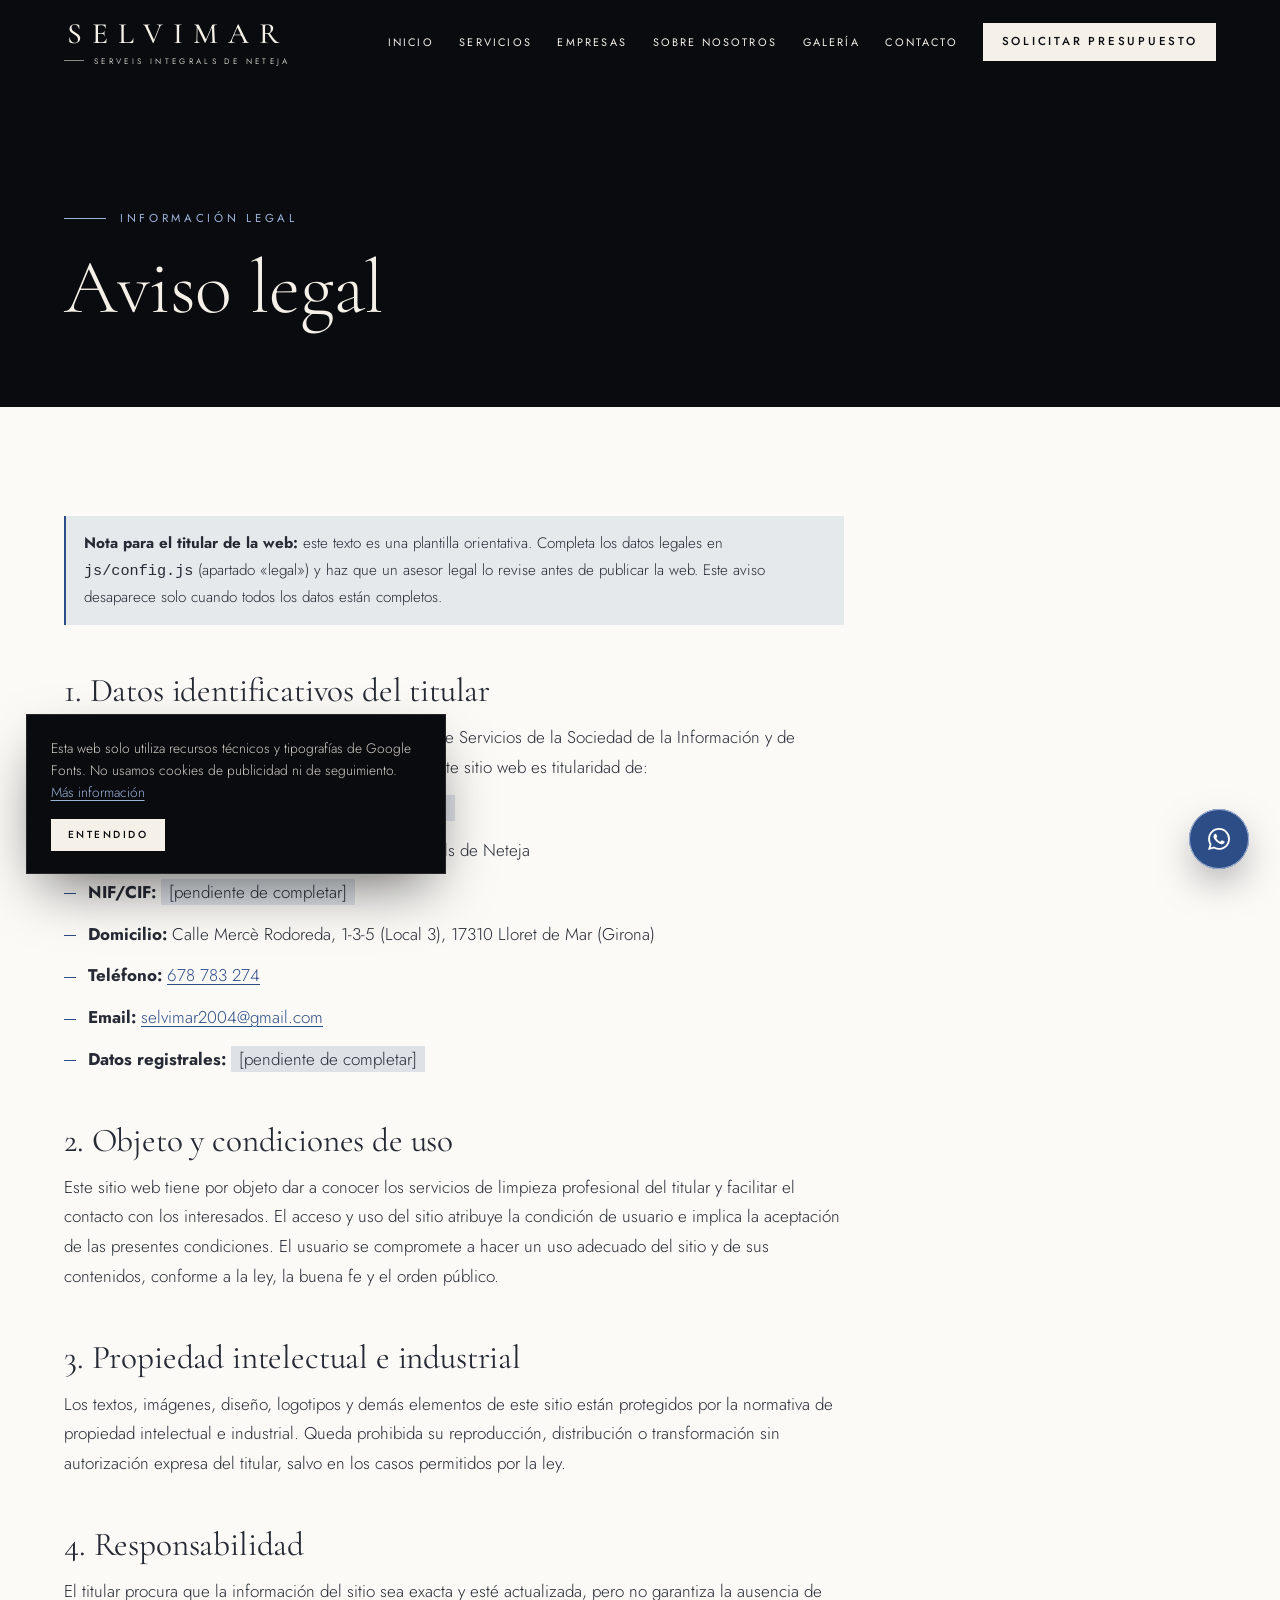
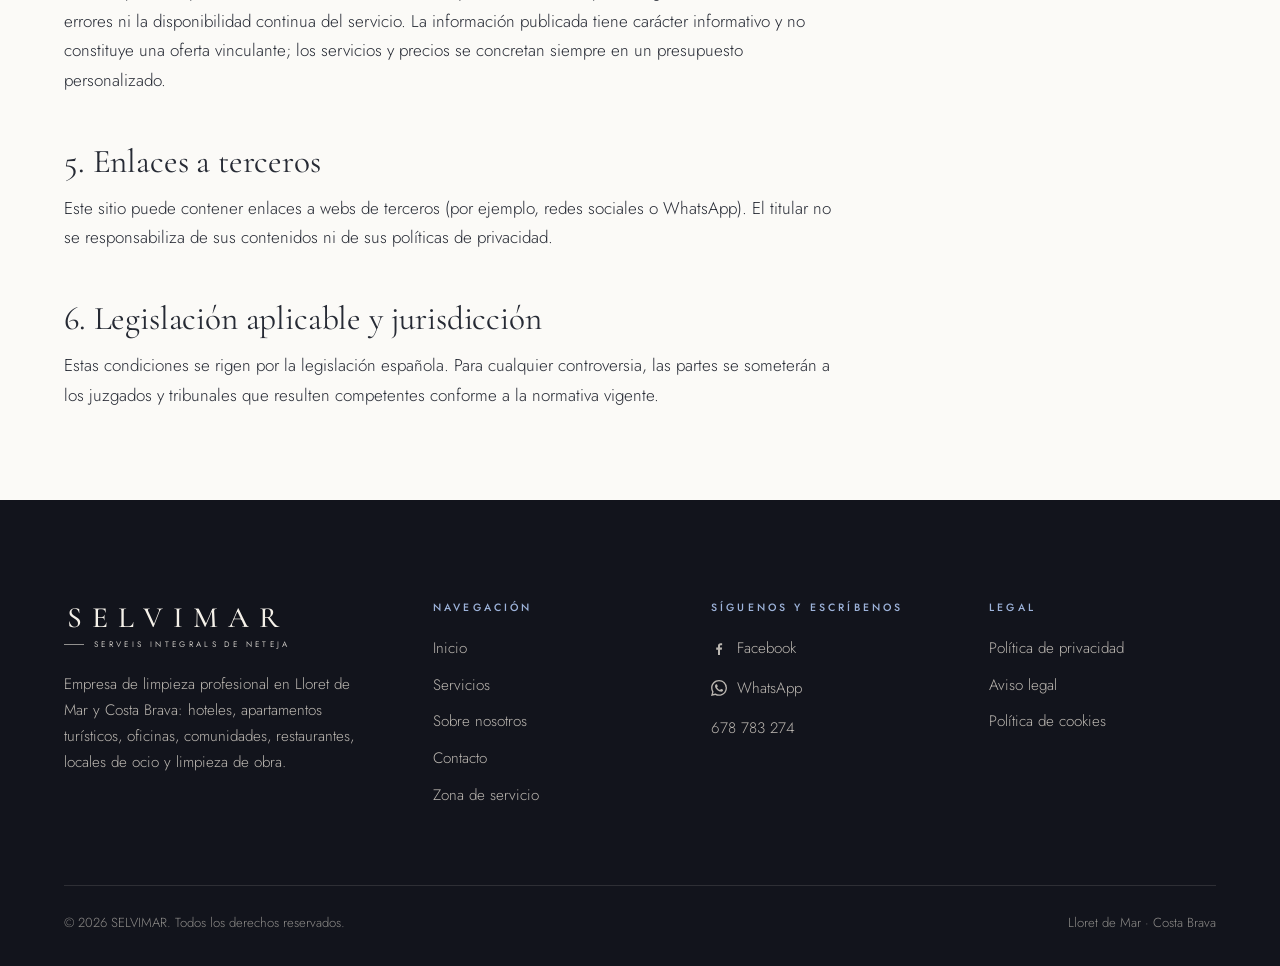
<file: aviso-legal.html>
<!doctype html>
<html lang="es" class="no-js">
<head>
<meta charset="utf-8">
<meta name="viewport" content="width=device-width, initial-scale=1, viewport-fit=cover">
<title>Aviso legal | SELVIMAR</title>
<meta name="description" content="Aviso legal e información del titular del sitio web.">
<meta name="robots" content="noindex,follow">
<meta name="theme-color" content="#0a0b0f">
<link rel="canonical" href="https://www.selvimar.example/aviso-legal.html">
<link rel="icon" href="assets/icons/favicon.svg" type="image/svg+xml">
<meta property="og:type" content="website">
<meta property="og:locale" content="es_ES">
<meta property="og:site_name" content="SELVIMAR">
<meta property="og:title" content="Aviso legal | SELVIMAR">
<meta property="og:description" content="Aviso legal e información del titular del sitio web.">
<meta property="og:url" content="https://www.selvimar.example/aviso-legal.html">
<meta property="og:image" content="https://www.selvimar.example/assets/img/og-image.jpg">
<meta name="twitter:card" content="summary_large_image">
<meta name="geo.region" content="ES-GI">
<meta name="geo.placename" content="Lloret de Mar">
<!-- Tipografías: Cormorant Garamond (títulos) y Jost (textos). Para usarlas sin Google, ver README (apartado "Tipografías"). -->
<link rel="preconnect" href="https://fonts.googleapis.com">
<link rel="preconnect" href="https://fonts.gstatic.com" crossorigin>
<link href="https://fonts.googleapis.com/css2?family=Cormorant+Garamond:ital,wght@0,300;0,400;0,500;0,600;1,300;1,400;1,500&family=Jost:wght@300;400;500&display=swap" rel="stylesheet">
<link rel="stylesheet" href="css/styles.css">
<script>document.documentElement.className='js';</script>
</head>
<body>
<a class="skip" href="#main">Saltar al contenido</a>
<header class="header" id="top">
  <div class="container">
    <a class="logo" href="index.html#inicio" aria-label="SELVIMAR · Inicio">
      <span class="logo-name" data-cfg="empresa.nombre">SELVIMAR</span>
      <span class="logo-sub" data-cfg="empresa.subtitulo">Serveis Integrals de Neteja</span>
    </a>
    <button class="burger" type="button" aria-label="Abrir menú" aria-expanded="false" aria-controls="menu"><span></span><span></span><span></span></button>
    <nav class="nav" id="menu" aria-label="Principal">
      <a href="index.html#inicio">Inicio</a>
      <a href="index.html#servicios">Servicios</a>
      <a href="index.html#empresas">Empresas</a>
      <a href="index.html#nosotros">Sobre nosotros</a>
      <a href="index.html#galeria">Galería</a>
      <a href="index.html#contacto">Contacto</a>
      <a class="btn btn--solid" href="index.html#contacto" data-cta>Solicitar presupuesto</a>
    </nav>
  </div>
</header>

<main id="main">
  <section class="legal-hero"><div class="container"><span class="eyebrow" style="color:var(--blue-soft)">Información legal</span><h1>Aviso legal</h1></div></section>
  <section class="legal"><div class="container"><div class="prose">
<p class="todo" data-todo-legal hidden><b>Nota para el titular de la web:</b> este texto es una plantilla orientativa. Completa los datos legales en <code>js/config.js</code> (apartado «legal») y haz que un asesor legal lo revise antes de publicar la web. Este aviso desaparece solo cuando todos los datos están completos.</p>
<h2>1. Datos identificativos del titular</h2>
<p>En cumplimiento del artículo 10 de la Ley 34/2002, de Servicios de la Sociedad de la Información y de Comercio Electrónico (LSSI-CE), se informa de que este sitio web es titularidad de:</p>
<ul>
  <li><b>Denominación social:</b> <em class="pending" data-legal="razonSocial">[pendiente de completar]</em></li>
  <li><b>Nombre comercial:</b> <span data-cfg="empresa.nombre">SELVIMAR</span> – <span data-cfg="empresa.subtitulo">Serveis Integrals de Neteja</span></li>
  <li><b>NIF/CIF:</b> <em class="pending" data-legal="nif">[pendiente de completar]</em></li>
  <li><b>Domicilio:</b> <span data-cfg="empresa.direccion">Calle Mercè Rodoreda, 1-3-5 (Local 3), 17310 Lloret de Mar (Girona)</span></li>
  <li><b>Teléfono:</b> <a href="tel:678783274" data-tel>678 783 274</a></li>
  <li><b>Email:</b> <a href="mailto:selvimar2004@gmail.com" data-mail data-cfg="contacto.email">selvimar2004@gmail.com</a></li>
  <li><b>Datos registrales:</b> <em class="pending" data-legal="registroMercantil">[pendiente de completar]</em></li>
</ul>
<h2>2. Objeto y condiciones de uso</h2>
<p>Este sitio web tiene por objeto dar a conocer los servicios de limpieza profesional del titular y facilitar el contacto con los interesados. El acceso y uso del sitio atribuye la condición de usuario e implica la aceptación de las presentes condiciones. El usuario se compromete a hacer un uso adecuado del sitio y de sus contenidos, conforme a la ley, la buena fe y el orden público.</p>
<h2>3. Propiedad intelectual e industrial</h2>
<p>Los textos, imágenes, diseño, logotipos y demás elementos de este sitio están protegidos por la normativa de propiedad intelectual e industrial. Queda prohibida su reproducción, distribución o transformación sin autorización expresa del titular, salvo en los casos permitidos por la ley.</p>
<h2>4. Responsabilidad</h2>
<p>El titular procura que la información del sitio sea exacta y esté actualizada, pero no garantiza la ausencia de errores ni la disponibilidad continua del servicio. La información publicada tiene carácter informativo y no constituye una oferta vinculante; los servicios y precios se concretan siempre en un presupuesto personalizado.</p>
<h2>5. Enlaces a terceros</h2>
<p>Este sitio puede contener enlaces a webs de terceros (por ejemplo, redes sociales o WhatsApp). El titular no se responsabiliza de sus contenidos ni de sus políticas de privacidad.</p>
<h2>6. Legislación aplicable y jurisdicción</h2>
<p>Estas condiciones se rigen por la legislación española. Para cualquier controversia, las partes se someterán a los juzgados y tribunales que resulten competentes conforme a la normativa vigente.</p>

  </div></div></section>
</main>
<footer class="footer">
  <div class="container">
    <div class="footer-grid">
      <div>
        <a class="logo" href="index.html#inicio" aria-label="SELVIMAR · Inicio">
          <span class="logo-name" data-cfg="empresa.nombre">SELVIMAR</span>
          <span class="logo-sub" data-cfg="empresa.subtitulo">Serveis Integrals de Neteja</span>
        </a>
        <p>Empresa de limpieza profesional en Lloret de Mar y Costa Brava: hoteles, apartamentos turísticos, oficinas, comunidades, restaurantes, locales de ocio y limpieza de obra.</p>
      </div>
      <div>
        <h4>Navegación</h4>
        <ul>
          <li><a href="index.html#inicio">Inicio</a></li>
          <li><a href="index.html#servicios">Servicios</a></li>
          <li><a href="index.html#nosotros">Sobre nosotros</a></li>
          <li><a href="index.html#contacto">Contacto</a></li>
          <li><a href="index.html#zona">Zona de servicio</a></li>
        </ul>
      </div>
      <div>
        <h4>Síguenos y escríbenos</h4>
        <ul>
          <li data-show-if="contacto.instagram" hidden><a href="#" data-cfg-href="contacto.instagram" target="_blank" rel="noopener"><svg viewBox="0 0 24 24" aria-hidden="true"><path fill-rule="evenodd" d="M7 2h10a5 5 0 0 1 5 5v10a5 5 0 0 1-5 5H7a5 5 0 0 1-5-5V7a5 5 0 0 1 5-5zm0 1.8A3.2 3.2 0 0 0 3.8 7v10A3.2 3.2 0 0 0 7 20.2h10a3.2 3.2 0 0 0 3.2-3.2V7A3.2 3.2 0 0 0 17 3.8zM12 7a5 5 0 1 1 0 10 5 5 0 0 1 0-10zm0 1.8a3.2 3.2 0 1 0 0 6.4 3.2 3.2 0 0 0 0-6.4zM17.3 5.9a1.2 1.2 0 1 1 0 2.4 1.2 1.2 0 0 1 0-2.4z"/></svg> Instagram</a></li>
          <li data-show-if="contacto.facebook"><a href="https://www.facebook.com/Selvimar-serveis-de-neteja-440522346065739" data-cfg-href="contacto.facebook" target="_blank" rel="noopener"><svg viewBox="0 0 24 24" aria-hidden="true"><path d="M13.5 21v-8h2.7l.4-3.2h-3.1V7.8c0-.9.3-1.5 1.6-1.5h1.6V3.4c-.3 0-1.2-.1-2.3-.1-2.3 0-3.9 1.4-3.9 4v2.5H7.8V13h2.7v8z"/></svg> Facebook</a></li>
          <li><a href="https://wa.me/34678783274?text=Hola%2C%20me%20gustar%C3%ADa%20solicitar%20un%20presupuesto%20de%20limpieza%20para%20mi%20empresa." data-wa target="_blank" rel="noopener"><svg viewBox="0 0 24 24" aria-hidden="true"><path d="M17.472 14.382c-.297-.149-1.758-.867-2.03-.967-.273-.099-.471-.148-.67.15-.197.297-.767.966-.94 1.164-.173.199-.347.223-.644.075-.297-.15-1.255-.463-2.39-1.475-.883-.788-1.48-1.761-1.653-2.059-.173-.297-.018-.458.13-.606.134-.133.298-.347.446-.52.149-.174.198-.298.298-.497.099-.198.05-.371-.025-.52-.075-.149-.669-1.612-.916-2.207-.242-.579-.487-.5-.669-.51-.173-.008-.371-.01-.57-.01-.198 0-.52.074-.792.372-.272.297-1.04 1.016-1.04 2.479 0 1.462 1.065 2.875 1.213 3.074.149.198 2.096 3.2 5.077 4.487.709.306 1.262.489 1.694.625.712.227 1.36.195 1.871.118.571-.085 1.758-.719 2.006-1.413.248-.694.248-1.289.173-1.413-.074-.124-.272-.198-.57-.347m-5.421 7.403h-.004a9.87 9.87 0 01-5.031-1.378l-.361-.214-3.741.982.998-3.648-.235-.374a9.86 9.86 0 01-1.51-5.26c.001-5.45 4.436-9.884 9.888-9.884 2.64 0 5.122 1.03 6.988 2.898a9.825 9.825 0 012.893 6.994c-.003 5.45-4.437 9.884-9.885 9.884m8.413-18.297A11.815 11.815 0 0012.05 0C5.495 0 .16 5.335.157 11.892c0 2.096.547 4.142 1.588 5.945L.057 24l6.305-1.654a11.882 11.882 0 005.683 1.448h.005c6.554 0 11.89-5.335 11.893-11.893a11.821 11.821 0 00-3.48-8.413z"/></svg> WhatsApp</a></li>
          <li><a href="tel:678783274" data-tel>678 783 274</a></li>
        </ul>
      </div>
      <div>
        <h4>Legal</h4>
        <ul>
          <li><a href="privacidad.html">Política de privacidad</a></li>
          <li><a href="aviso-legal.html">Aviso legal</a></li>
          <li><a href="cookies.html">Política de cookies</a></li>
        </ul>
      </div>
    </div>
    <div class="footer-bottom">
      <span>© <span data-year>2026</span> <span data-cfg="empresa.nombre">SELVIMAR</span>. Todos los derechos reservados.</span>
      <span>Lloret de Mar · Costa Brava</span>
    </div>
  </div>
</footer>
<a class="wa-float" href="https://wa.me/34678783274?text=Hola%2C%20me%20gustar%C3%ADa%20solicitar%20un%20presupuesto%20de%20limpieza%20para%20mi%20empresa." data-wa target="_blank" rel="noopener" aria-label="Contactar por WhatsApp"><svg viewBox="0 0 24 24" aria-hidden="true"><path d="M17.472 14.382c-.297-.149-1.758-.867-2.03-.967-.273-.099-.471-.148-.67.15-.197.297-.767.966-.94 1.164-.173.199-.347.223-.644.075-.297-.15-1.255-.463-2.39-1.475-.883-.788-1.48-1.761-1.653-2.059-.173-.297-.018-.458.13-.606.134-.133.298-.347.446-.52.149-.174.198-.298.298-.497.099-.198.05-.371-.025-.52-.075-.149-.669-1.612-.916-2.207-.242-.579-.487-.5-.669-.51-.173-.008-.371-.01-.57-.01-.198 0-.52.074-.792.372-.272.297-1.04 1.016-1.04 2.479 0 1.462 1.065 2.875 1.213 3.074.149.198 2.096 3.2 5.077 4.487.709.306 1.262.489 1.694.625.712.227 1.36.195 1.871.118.571-.085 1.758-.719 2.006-1.413.248-.694.248-1.289.173-1.413-.074-.124-.272-.198-.57-.347m-5.421 7.403h-.004a9.87 9.87 0 01-5.031-1.378l-.361-.214-3.741.982.998-3.648-.235-.374a9.86 9.86 0 01-1.51-5.26c.001-5.45 4.436-9.884 9.888-9.884 2.64 0 5.122 1.03 6.988 2.898a9.825 9.825 0 012.893 6.994c-.003 5.45-4.437 9.884-9.885 9.884m8.413-18.297A11.815 11.815 0 0012.05 0C5.495 0 .16 5.335.157 11.892c0 2.096.547 4.142 1.588 5.945L.057 24l6.305-1.654a11.882 11.882 0 005.683 1.448h.005c6.554 0 11.89-5.335 11.893-11.893a11.821 11.821 0 00-3.48-8.413z"/></svg><span>WhatsApp</span></a>
<div class="cookie" id="cookie" role="dialog" aria-label="Aviso de cookies" hidden>
  Esta web solo utiliza recursos técnicos y tipografías de Google Fonts. No usamos cookies de publicidad ni de seguimiento.
  <a href="cookies.html">Más información</a>
  <div><button class="btn btn--solid" type="button" id="cookie-ok">Entendido</button></div>
</div>
<script src="js/config.js"></script>
<script src="js/main.js" defer></script>
</body>
</html>
</file>
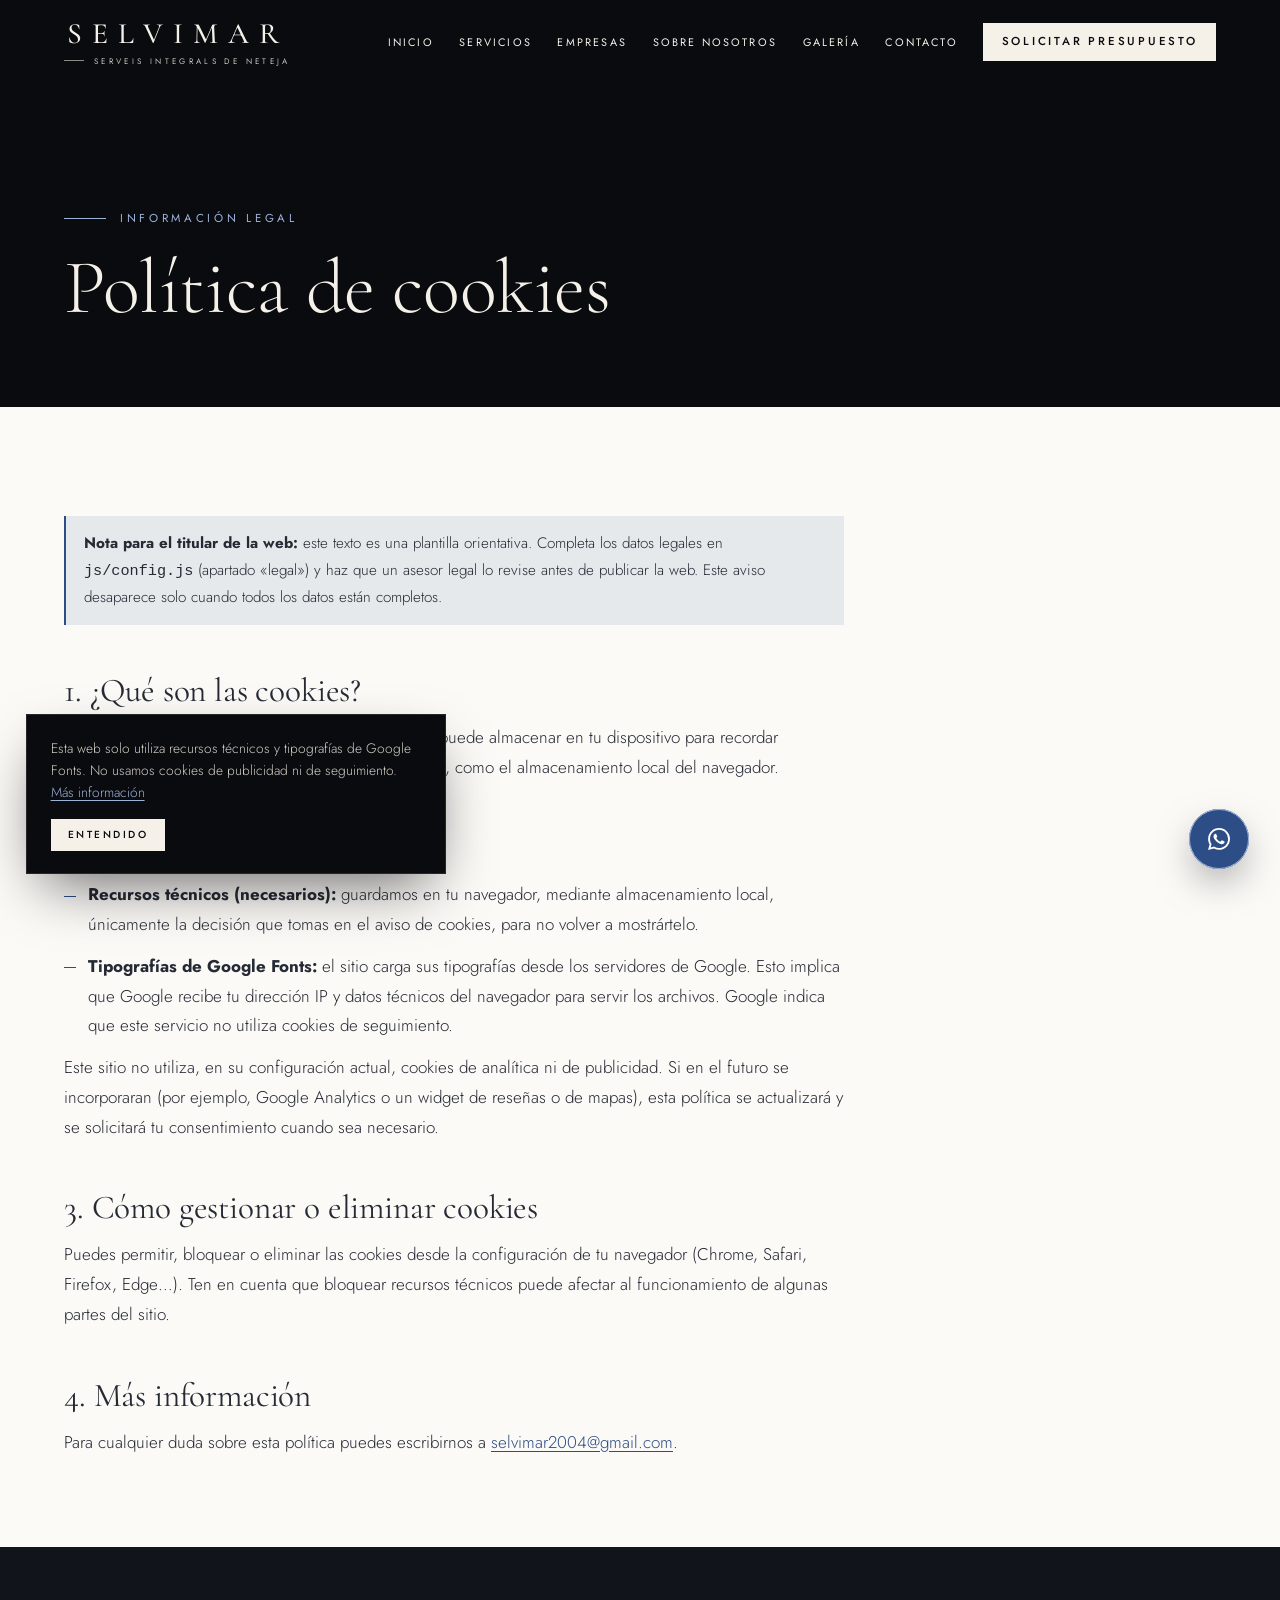
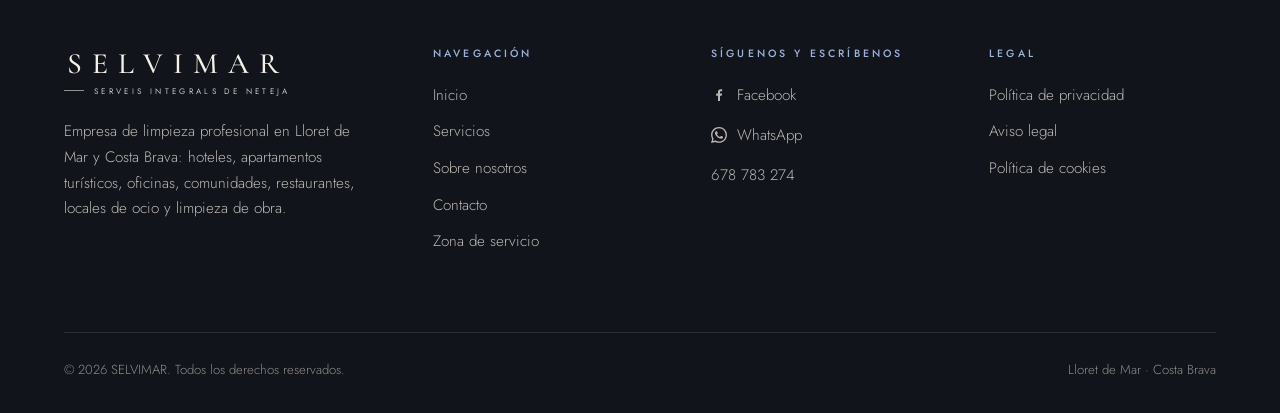
<file: cookies.html>
<!doctype html>
<html lang="es" class="no-js">
<head>
<meta charset="utf-8">
<meta name="viewport" content="width=device-width, initial-scale=1, viewport-fit=cover">
<title>Política de cookies | SELVIMAR</title>
<meta name="description" content="Información sobre cookies y recursos técnicos.">
<meta name="robots" content="noindex,follow">
<meta name="theme-color" content="#0a0b0f">
<link rel="canonical" href="https://www.selvimar.example/cookies.html">
<link rel="icon" href="assets/icons/favicon.svg" type="image/svg+xml">
<meta property="og:type" content="website">
<meta property="og:locale" content="es_ES">
<meta property="og:site_name" content="SELVIMAR">
<meta property="og:title" content="Política de cookies | SELVIMAR">
<meta property="og:description" content="Información sobre cookies y recursos técnicos.">
<meta property="og:url" content="https://www.selvimar.example/cookies.html">
<meta property="og:image" content="https://www.selvimar.example/assets/img/og-image.jpg">
<meta name="twitter:card" content="summary_large_image">
<meta name="geo.region" content="ES-GI">
<meta name="geo.placename" content="Lloret de Mar">
<!-- Tipografías: Cormorant Garamond (títulos) y Jost (textos). Para usarlas sin Google, ver README (apartado "Tipografías"). -->
<link rel="preconnect" href="https://fonts.googleapis.com">
<link rel="preconnect" href="https://fonts.gstatic.com" crossorigin>
<link href="https://fonts.googleapis.com/css2?family=Cormorant+Garamond:ital,wght@0,300;0,400;0,500;0,600;1,300;1,400;1,500&family=Jost:wght@300;400;500&display=swap" rel="stylesheet">
<link rel="stylesheet" href="css/styles.css">
<script>document.documentElement.className='js';</script>
</head>
<body>
<a class="skip" href="#main">Saltar al contenido</a>
<header class="header" id="top">
  <div class="container">
    <a class="logo" href="index.html#inicio" aria-label="SELVIMAR · Inicio">
      <span class="logo-name" data-cfg="empresa.nombre">SELVIMAR</span>
      <span class="logo-sub" data-cfg="empresa.subtitulo">Serveis Integrals de Neteja</span>
    </a>
    <button class="burger" type="button" aria-label="Abrir menú" aria-expanded="false" aria-controls="menu"><span></span><span></span><span></span></button>
    <nav class="nav" id="menu" aria-label="Principal">
      <a href="index.html#inicio">Inicio</a>
      <a href="index.html#servicios">Servicios</a>
      <a href="index.html#empresas">Empresas</a>
      <a href="index.html#nosotros">Sobre nosotros</a>
      <a href="index.html#galeria">Galería</a>
      <a href="index.html#contacto">Contacto</a>
      <a class="btn btn--solid" href="index.html#contacto" data-cta>Solicitar presupuesto</a>
    </nav>
  </div>
</header>

<main id="main">
  <section class="legal-hero"><div class="container"><span class="eyebrow" style="color:var(--blue-soft)">Información legal</span><h1>Política de cookies</h1></div></section>
  <section class="legal"><div class="container"><div class="prose">
<p class="todo" data-todo-legal hidden><b>Nota para el titular de la web:</b> este texto es una plantilla orientativa. Completa los datos legales en <code>js/config.js</code> (apartado «legal») y haz que un asesor legal lo revise antes de publicar la web. Este aviso desaparece solo cuando todos los datos están completos.</p>
<h2>1. ¿Qué son las cookies?</h2>
<p>Las cookies son pequeños archivos que un sitio web puede almacenar en tu dispositivo para recordar información. Existen también tecnologías equivalentes, como el almacenamiento local del navegador.</p>
<h2>2. Qué utiliza este sitio web</h2>
<ul>
  <li><b>Recursos técnicos (necesarios):</b> guardamos en tu navegador, mediante almacenamiento local, únicamente la decisión que tomas en el aviso de cookies, para no volver a mostrártelo.</li>
  <li><b>Tipografías de Google Fonts:</b> el sitio carga sus tipografías desde los servidores de Google. Esto implica que Google recibe tu dirección IP y datos técnicos del navegador para servir los archivos. Google indica que este servicio no utiliza cookies de seguimiento.</li>
</ul>
<p>Este sitio no utiliza, en su configuración actual, cookies de analítica ni de publicidad. Si en el futuro se incorporaran (por ejemplo, Google Analytics o un widget de reseñas o de mapas), esta política se actualizará y se solicitará tu consentimiento cuando sea necesario.</p>
<h2>3. Cómo gestionar o eliminar cookies</h2>
<p>Puedes permitir, bloquear o eliminar las cookies desde la configuración de tu navegador (Chrome, Safari, Firefox, Edge…). Ten en cuenta que bloquear recursos técnicos puede afectar al funcionamiento de algunas partes del sitio.</p>
<h2>4. Más información</h2>
<p>Para cualquier duda sobre esta política puedes escribirnos a <a href="mailto:selvimar2004@gmail.com" data-mail data-cfg="contacto.email">selvimar2004@gmail.com</a>.</p>

  </div></div></section>
</main>
<footer class="footer">
  <div class="container">
    <div class="footer-grid">
      <div>
        <a class="logo" href="index.html#inicio" aria-label="SELVIMAR · Inicio">
          <span class="logo-name" data-cfg="empresa.nombre">SELVIMAR</span>
          <span class="logo-sub" data-cfg="empresa.subtitulo">Serveis Integrals de Neteja</span>
        </a>
        <p>Empresa de limpieza profesional en Lloret de Mar y Costa Brava: hoteles, apartamentos turísticos, oficinas, comunidades, restaurantes, locales de ocio y limpieza de obra.</p>
      </div>
      <div>
        <h4>Navegación</h4>
        <ul>
          <li><a href="index.html#inicio">Inicio</a></li>
          <li><a href="index.html#servicios">Servicios</a></li>
          <li><a href="index.html#nosotros">Sobre nosotros</a></li>
          <li><a href="index.html#contacto">Contacto</a></li>
          <li><a href="index.html#zona">Zona de servicio</a></li>
        </ul>
      </div>
      <div>
        <h4>Síguenos y escríbenos</h4>
        <ul>
          <li data-show-if="contacto.instagram" hidden><a href="#" data-cfg-href="contacto.instagram" target="_blank" rel="noopener"><svg viewBox="0 0 24 24" aria-hidden="true"><path fill-rule="evenodd" d="M7 2h10a5 5 0 0 1 5 5v10a5 5 0 0 1-5 5H7a5 5 0 0 1-5-5V7a5 5 0 0 1 5-5zm0 1.8A3.2 3.2 0 0 0 3.8 7v10A3.2 3.2 0 0 0 7 20.2h10a3.2 3.2 0 0 0 3.2-3.2V7A3.2 3.2 0 0 0 17 3.8zM12 7a5 5 0 1 1 0 10 5 5 0 0 1 0-10zm0 1.8a3.2 3.2 0 1 0 0 6.4 3.2 3.2 0 0 0 0-6.4zM17.3 5.9a1.2 1.2 0 1 1 0 2.4 1.2 1.2 0 0 1 0-2.4z"/></svg> Instagram</a></li>
          <li data-show-if="contacto.facebook"><a href="https://www.facebook.com/Selvimar-serveis-de-neteja-440522346065739" data-cfg-href="contacto.facebook" target="_blank" rel="noopener"><svg viewBox="0 0 24 24" aria-hidden="true"><path d="M13.5 21v-8h2.7l.4-3.2h-3.1V7.8c0-.9.3-1.5 1.6-1.5h1.6V3.4c-.3 0-1.2-.1-2.3-.1-2.3 0-3.9 1.4-3.9 4v2.5H7.8V13h2.7v8z"/></svg> Facebook</a></li>
          <li><a href="https://wa.me/34678783274?text=Hola%2C%20me%20gustar%C3%ADa%20solicitar%20un%20presupuesto%20de%20limpieza%20para%20mi%20empresa." data-wa target="_blank" rel="noopener"><svg viewBox="0 0 24 24" aria-hidden="true"><path d="M17.472 14.382c-.297-.149-1.758-.867-2.03-.967-.273-.099-.471-.148-.67.15-.197.297-.767.966-.94 1.164-.173.199-.347.223-.644.075-.297-.15-1.255-.463-2.39-1.475-.883-.788-1.48-1.761-1.653-2.059-.173-.297-.018-.458.13-.606.134-.133.298-.347.446-.52.149-.174.198-.298.298-.497.099-.198.05-.371-.025-.52-.075-.149-.669-1.612-.916-2.207-.242-.579-.487-.5-.669-.51-.173-.008-.371-.01-.57-.01-.198 0-.52.074-.792.372-.272.297-1.04 1.016-1.04 2.479 0 1.462 1.065 2.875 1.213 3.074.149.198 2.096 3.2 5.077 4.487.709.306 1.262.489 1.694.625.712.227 1.36.195 1.871.118.571-.085 1.758-.719 2.006-1.413.248-.694.248-1.289.173-1.413-.074-.124-.272-.198-.57-.347m-5.421 7.403h-.004a9.87 9.87 0 01-5.031-1.378l-.361-.214-3.741.982.998-3.648-.235-.374a9.86 9.86 0 01-1.51-5.26c.001-5.45 4.436-9.884 9.888-9.884 2.64 0 5.122 1.03 6.988 2.898a9.825 9.825 0 012.893 6.994c-.003 5.45-4.437 9.884-9.885 9.884m8.413-18.297A11.815 11.815 0 0012.05 0C5.495 0 .16 5.335.157 11.892c0 2.096.547 4.142 1.588 5.945L.057 24l6.305-1.654a11.882 11.882 0 005.683 1.448h.005c6.554 0 11.89-5.335 11.893-11.893a11.821 11.821 0 00-3.48-8.413z"/></svg> WhatsApp</a></li>
          <li><a href="tel:678783274" data-tel>678 783 274</a></li>
        </ul>
      </div>
      <div>
        <h4>Legal</h4>
        <ul>
          <li><a href="privacidad.html">Política de privacidad</a></li>
          <li><a href="aviso-legal.html">Aviso legal</a></li>
          <li><a href="cookies.html">Política de cookies</a></li>
        </ul>
      </div>
    </div>
    <div class="footer-bottom">
      <span>© <span data-year>2026</span> <span data-cfg="empresa.nombre">SELVIMAR</span>. Todos los derechos reservados.</span>
      <span>Lloret de Mar · Costa Brava</span>
    </div>
  </div>
</footer>
<a class="wa-float" href="https://wa.me/34678783274?text=Hola%2C%20me%20gustar%C3%ADa%20solicitar%20un%20presupuesto%20de%20limpieza%20para%20mi%20empresa." data-wa target="_blank" rel="noopener" aria-label="Contactar por WhatsApp"><svg viewBox="0 0 24 24" aria-hidden="true"><path d="M17.472 14.382c-.297-.149-1.758-.867-2.03-.967-.273-.099-.471-.148-.67.15-.197.297-.767.966-.94 1.164-.173.199-.347.223-.644.075-.297-.15-1.255-.463-2.39-1.475-.883-.788-1.48-1.761-1.653-2.059-.173-.297-.018-.458.13-.606.134-.133.298-.347.446-.52.149-.174.198-.298.298-.497.099-.198.05-.371-.025-.52-.075-.149-.669-1.612-.916-2.207-.242-.579-.487-.5-.669-.51-.173-.008-.371-.01-.57-.01-.198 0-.52.074-.792.372-.272.297-1.04 1.016-1.04 2.479 0 1.462 1.065 2.875 1.213 3.074.149.198 2.096 3.2 5.077 4.487.709.306 1.262.489 1.694.625.712.227 1.36.195 1.871.118.571-.085 1.758-.719 2.006-1.413.248-.694.248-1.289.173-1.413-.074-.124-.272-.198-.57-.347m-5.421 7.403h-.004a9.87 9.87 0 01-5.031-1.378l-.361-.214-3.741.982.998-3.648-.235-.374a9.86 9.86 0 01-1.51-5.26c.001-5.45 4.436-9.884 9.888-9.884 2.64 0 5.122 1.03 6.988 2.898a9.825 9.825 0 012.893 6.994c-.003 5.45-4.437 9.884-9.885 9.884m8.413-18.297A11.815 11.815 0 0012.05 0C5.495 0 .16 5.335.157 11.892c0 2.096.547 4.142 1.588 5.945L.057 24l6.305-1.654a11.882 11.882 0 005.683 1.448h.005c6.554 0 11.89-5.335 11.893-11.893a11.821 11.821 0 00-3.48-8.413z"/></svg><span>WhatsApp</span></a>
<div class="cookie" id="cookie" role="dialog" aria-label="Aviso de cookies" hidden>
  Esta web solo utiliza recursos técnicos y tipografías de Google Fonts. No usamos cookies de publicidad ni de seguimiento.
  <a href="cookies.html">Más información</a>
  <div><button class="btn btn--solid" type="button" id="cookie-ok">Entendido</button></div>
</div>
<script src="js/config.js"></script>
<script src="js/main.js" defer></script>
</body>
</html>
</file>
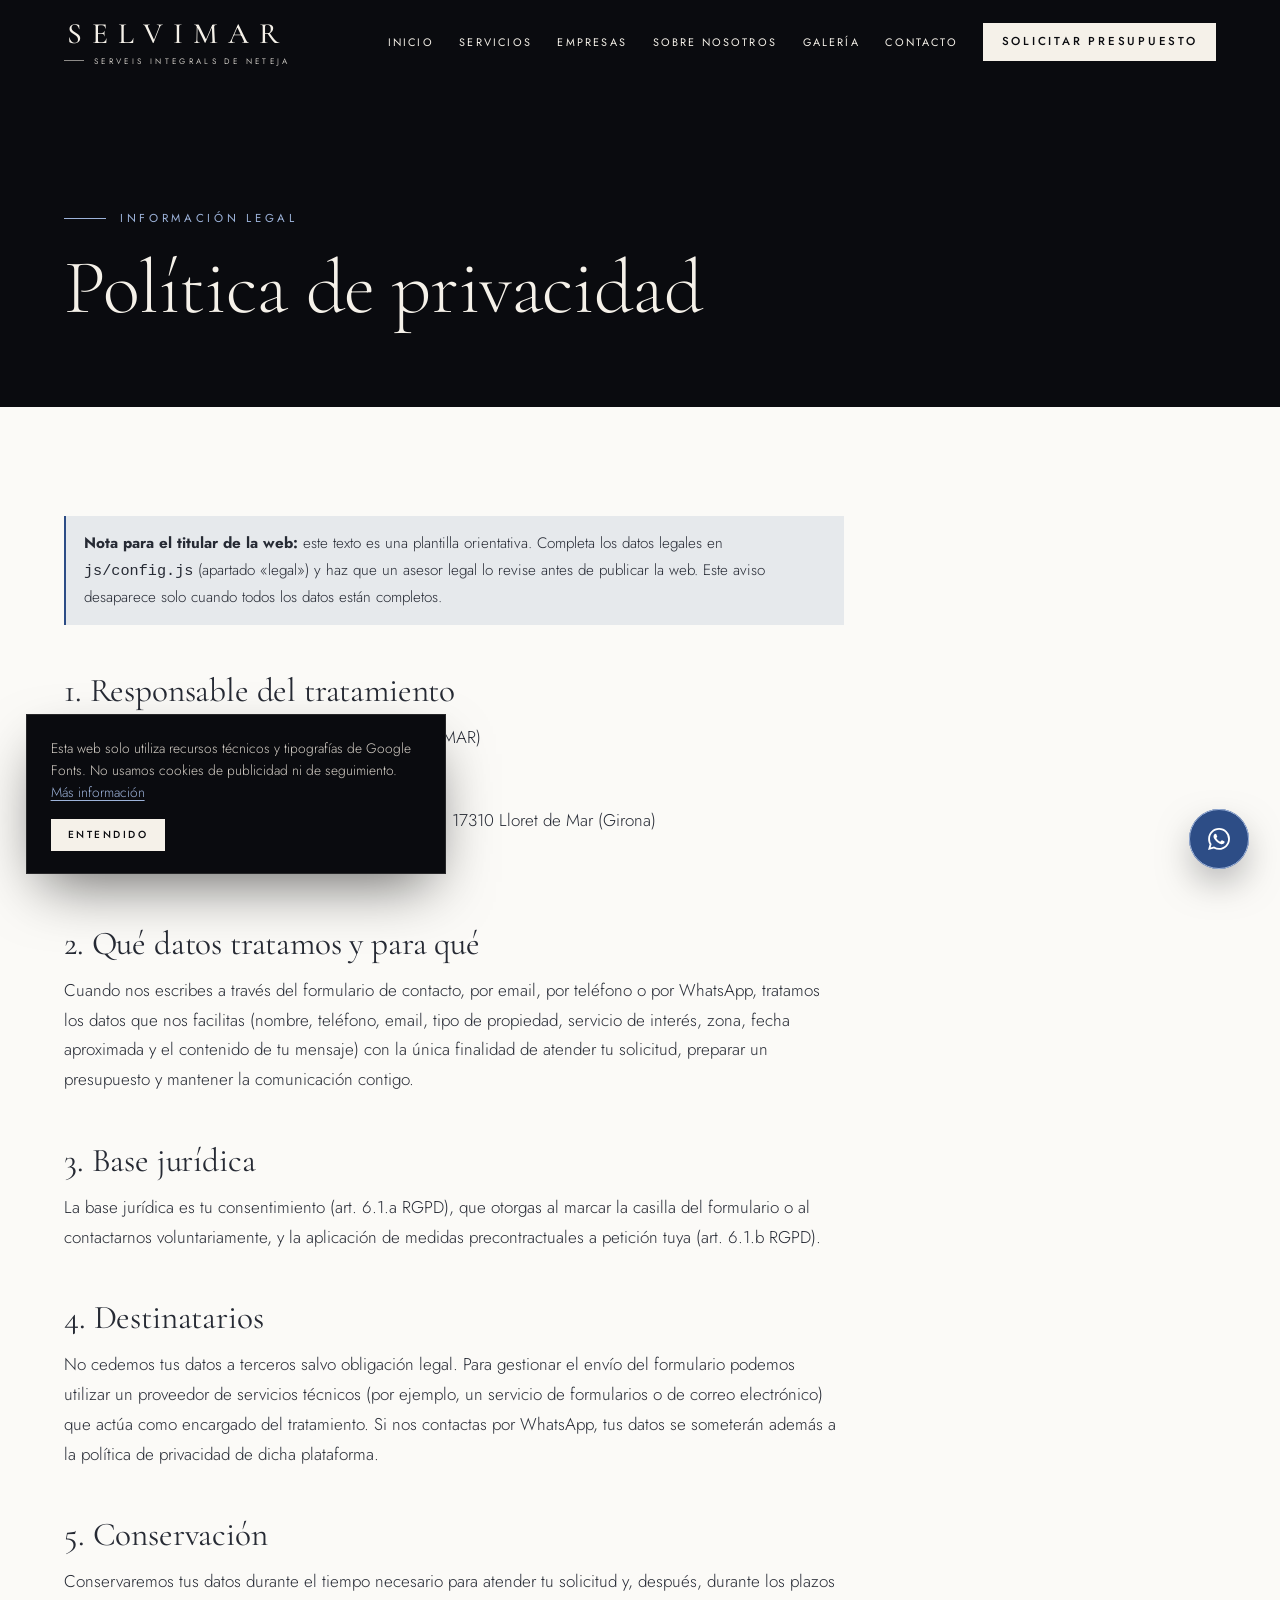
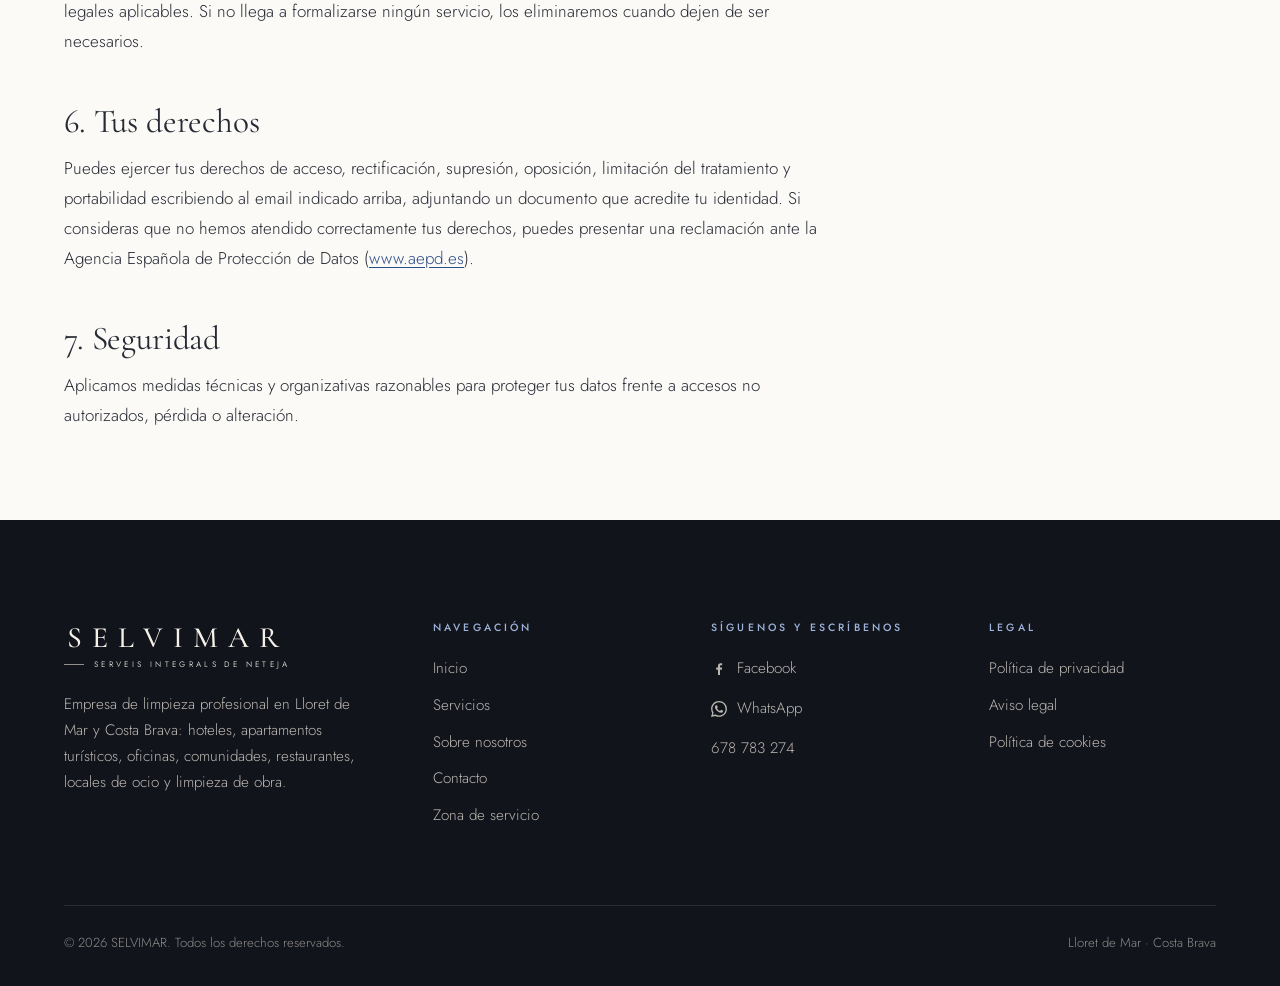
<file: privacidad.html>
<!doctype html>
<html lang="es" class="no-js">
<head>
<meta charset="utf-8">
<meta name="viewport" content="width=device-width, initial-scale=1, viewport-fit=cover">
<title>Política de privacidad | SELVIMAR</title>
<meta name="description" content="Cómo tratamos tus datos personales.">
<meta name="robots" content="noindex,follow">
<meta name="theme-color" content="#0a0b0f">
<link rel="canonical" href="https://www.selvimar.example/privacidad.html">
<link rel="icon" href="assets/icons/favicon.svg" type="image/svg+xml">
<meta property="og:type" content="website">
<meta property="og:locale" content="es_ES">
<meta property="og:site_name" content="SELVIMAR">
<meta property="og:title" content="Política de privacidad | SELVIMAR">
<meta property="og:description" content="Cómo tratamos tus datos personales.">
<meta property="og:url" content="https://www.selvimar.example/privacidad.html">
<meta property="og:image" content="https://www.selvimar.example/assets/img/og-image.jpg">
<meta name="twitter:card" content="summary_large_image">
<meta name="geo.region" content="ES-GI">
<meta name="geo.placename" content="Lloret de Mar">
<!-- Tipografías: Cormorant Garamond (títulos) y Jost (textos). Para usarlas sin Google, ver README (apartado "Tipografías"). -->
<link rel="preconnect" href="https://fonts.googleapis.com">
<link rel="preconnect" href="https://fonts.gstatic.com" crossorigin>
<link href="https://fonts.googleapis.com/css2?family=Cormorant+Garamond:ital,wght@0,300;0,400;0,500;0,600;1,300;1,400;1,500&family=Jost:wght@300;400;500&display=swap" rel="stylesheet">
<link rel="stylesheet" href="css/styles.css">
<script>document.documentElement.className='js';</script>
</head>
<body>
<a class="skip" href="#main">Saltar al contenido</a>
<header class="header" id="top">
  <div class="container">
    <a class="logo" href="index.html#inicio" aria-label="SELVIMAR · Inicio">
      <span class="logo-name" data-cfg="empresa.nombre">SELVIMAR</span>
      <span class="logo-sub" data-cfg="empresa.subtitulo">Serveis Integrals de Neteja</span>
    </a>
    <button class="burger" type="button" aria-label="Abrir menú" aria-expanded="false" aria-controls="menu"><span></span><span></span><span></span></button>
    <nav class="nav" id="menu" aria-label="Principal">
      <a href="index.html#inicio">Inicio</a>
      <a href="index.html#servicios">Servicios</a>
      <a href="index.html#empresas">Empresas</a>
      <a href="index.html#nosotros">Sobre nosotros</a>
      <a href="index.html#galeria">Galería</a>
      <a href="index.html#contacto">Contacto</a>
      <a class="btn btn--solid" href="index.html#contacto" data-cta>Solicitar presupuesto</a>
    </nav>
  </div>
</header>

<main id="main">
  <section class="legal-hero"><div class="container"><span class="eyebrow" style="color:var(--blue-soft)">Información legal</span><h1>Política de privacidad</h1></div></section>
  <section class="legal"><div class="container"><div class="prose">
<p class="todo" data-todo-legal hidden><b>Nota para el titular de la web:</b> este texto es una plantilla orientativa. Completa los datos legales en <code>js/config.js</code> (apartado «legal») y haz que un asesor legal lo revise antes de publicar la web. Este aviso desaparece solo cuando todos los datos están completos.</p>
<h2>1. Responsable del tratamiento</h2>
<ul>
  <li><b>Responsable:</b> <em class="pending" data-legal="razonSocial">[pendiente de completar]</em> (<span data-cfg="empresa.nombre">SELVIMAR</span>)</li>
  <li><b>NIF/CIF:</b> <em class="pending" data-legal="nif">[pendiente de completar]</em></li>
  <li><b>Dirección:</b> <span data-cfg="empresa.direccion">Calle Mercè Rodoreda, 1-3-5 (Local 3), 17310 Lloret de Mar (Girona)</span></li>
  <li><b>Email de contacto:</b> <a href="mailto:selvimar2004@gmail.com" data-mail data-cfg="contacto.email">selvimar2004@gmail.com</a></li>
</ul>
<h2>2. Qué datos tratamos y para qué</h2>
<p>Cuando nos escribes a través del formulario de contacto, por email, por teléfono o por WhatsApp, tratamos los datos que nos facilitas (nombre, teléfono, email, tipo de propiedad, servicio de interés, zona, fecha aproximada y el contenido de tu mensaje) con la única finalidad de atender tu solicitud, preparar un presupuesto y mantener la comunicación contigo.</p>
<h2>3. Base jurídica</h2>
<p>La base jurídica es tu consentimiento (art. 6.1.a RGPD), que otorgas al marcar la casilla del formulario o al contactarnos voluntariamente, y la aplicación de medidas precontractuales a petición tuya (art. 6.1.b RGPD).</p>
<h2>4. Destinatarios</h2>
<p>No cedemos tus datos a terceros salvo obligación legal. Para gestionar el envío del formulario podemos utilizar un proveedor de servicios técnicos (por ejemplo, un servicio de formularios o de correo electrónico) que actúa como encargado del tratamiento. Si nos contactas por WhatsApp, tus datos se someterán además a la política de privacidad de dicha plataforma.</p>
<h2>5. Conservación</h2>
<p>Conservaremos tus datos durante el tiempo necesario para atender tu solicitud y, después, durante los plazos legales aplicables. Si no llega a formalizarse ningún servicio, los eliminaremos cuando dejen de ser necesarios.</p>
<h2>6. Tus derechos</h2>
<p>Puedes ejercer tus derechos de acceso, rectificación, supresión, oposición, limitación del tratamiento y portabilidad escribiendo al email indicado arriba, adjuntando un documento que acredite tu identidad. Si consideras que no hemos atendido correctamente tus derechos, puedes presentar una reclamación ante la Agencia Española de Protección de Datos (<a href="https://www.aepd.es" target="_blank" rel="noopener">www.aepd.es</a>).</p>
<h2>7. Seguridad</h2>
<p>Aplicamos medidas técnicas y organizativas razonables para proteger tus datos frente a accesos no autorizados, pérdida o alteración.</p>

  </div></div></section>
</main>
<footer class="footer">
  <div class="container">
    <div class="footer-grid">
      <div>
        <a class="logo" href="index.html#inicio" aria-label="SELVIMAR · Inicio">
          <span class="logo-name" data-cfg="empresa.nombre">SELVIMAR</span>
          <span class="logo-sub" data-cfg="empresa.subtitulo">Serveis Integrals de Neteja</span>
        </a>
        <p>Empresa de limpieza profesional en Lloret de Mar y Costa Brava: hoteles, apartamentos turísticos, oficinas, comunidades, restaurantes, locales de ocio y limpieza de obra.</p>
      </div>
      <div>
        <h4>Navegación</h4>
        <ul>
          <li><a href="index.html#inicio">Inicio</a></li>
          <li><a href="index.html#servicios">Servicios</a></li>
          <li><a href="index.html#nosotros">Sobre nosotros</a></li>
          <li><a href="index.html#contacto">Contacto</a></li>
          <li><a href="index.html#zona">Zona de servicio</a></li>
        </ul>
      </div>
      <div>
        <h4>Síguenos y escríbenos</h4>
        <ul>
          <li data-show-if="contacto.instagram" hidden><a href="#" data-cfg-href="contacto.instagram" target="_blank" rel="noopener"><svg viewBox="0 0 24 24" aria-hidden="true"><path fill-rule="evenodd" d="M7 2h10a5 5 0 0 1 5 5v10a5 5 0 0 1-5 5H7a5 5 0 0 1-5-5V7a5 5 0 0 1 5-5zm0 1.8A3.2 3.2 0 0 0 3.8 7v10A3.2 3.2 0 0 0 7 20.2h10a3.2 3.2 0 0 0 3.2-3.2V7A3.2 3.2 0 0 0 17 3.8zM12 7a5 5 0 1 1 0 10 5 5 0 0 1 0-10zm0 1.8a3.2 3.2 0 1 0 0 6.4 3.2 3.2 0 0 0 0-6.4zM17.3 5.9a1.2 1.2 0 1 1 0 2.4 1.2 1.2 0 0 1 0-2.4z"/></svg> Instagram</a></li>
          <li data-show-if="contacto.facebook"><a href="https://www.facebook.com/Selvimar-serveis-de-neteja-440522346065739" data-cfg-href="contacto.facebook" target="_blank" rel="noopener"><svg viewBox="0 0 24 24" aria-hidden="true"><path d="M13.5 21v-8h2.7l.4-3.2h-3.1V7.8c0-.9.3-1.5 1.6-1.5h1.6V3.4c-.3 0-1.2-.1-2.3-.1-2.3 0-3.9 1.4-3.9 4v2.5H7.8V13h2.7v8z"/></svg> Facebook</a></li>
          <li><a href="https://wa.me/34678783274?text=Hola%2C%20me%20gustar%C3%ADa%20solicitar%20un%20presupuesto%20de%20limpieza%20para%20mi%20empresa." data-wa target="_blank" rel="noopener"><svg viewBox="0 0 24 24" aria-hidden="true"><path d="M17.472 14.382c-.297-.149-1.758-.867-2.03-.967-.273-.099-.471-.148-.67.15-.197.297-.767.966-.94 1.164-.173.199-.347.223-.644.075-.297-.15-1.255-.463-2.39-1.475-.883-.788-1.48-1.761-1.653-2.059-.173-.297-.018-.458.13-.606.134-.133.298-.347.446-.52.149-.174.198-.298.298-.497.099-.198.05-.371-.025-.52-.075-.149-.669-1.612-.916-2.207-.242-.579-.487-.5-.669-.51-.173-.008-.371-.01-.57-.01-.198 0-.52.074-.792.372-.272.297-1.04 1.016-1.04 2.479 0 1.462 1.065 2.875 1.213 3.074.149.198 2.096 3.2 5.077 4.487.709.306 1.262.489 1.694.625.712.227 1.36.195 1.871.118.571-.085 1.758-.719 2.006-1.413.248-.694.248-1.289.173-1.413-.074-.124-.272-.198-.57-.347m-5.421 7.403h-.004a9.87 9.87 0 01-5.031-1.378l-.361-.214-3.741.982.998-3.648-.235-.374a9.86 9.86 0 01-1.51-5.26c.001-5.45 4.436-9.884 9.888-9.884 2.64 0 5.122 1.03 6.988 2.898a9.825 9.825 0 012.893 6.994c-.003 5.45-4.437 9.884-9.885 9.884m8.413-18.297A11.815 11.815 0 0012.05 0C5.495 0 .16 5.335.157 11.892c0 2.096.547 4.142 1.588 5.945L.057 24l6.305-1.654a11.882 11.882 0 005.683 1.448h.005c6.554 0 11.89-5.335 11.893-11.893a11.821 11.821 0 00-3.48-8.413z"/></svg> WhatsApp</a></li>
          <li><a href="tel:678783274" data-tel>678 783 274</a></li>
        </ul>
      </div>
      <div>
        <h4>Legal</h4>
        <ul>
          <li><a href="privacidad.html">Política de privacidad</a></li>
          <li><a href="aviso-legal.html">Aviso legal</a></li>
          <li><a href="cookies.html">Política de cookies</a></li>
        </ul>
      </div>
    </div>
    <div class="footer-bottom">
      <span>© <span data-year>2026</span> <span data-cfg="empresa.nombre">SELVIMAR</span>. Todos los derechos reservados.</span>
      <span>Lloret de Mar · Costa Brava</span>
    </div>
  </div>
</footer>
<a class="wa-float" href="https://wa.me/34678783274?text=Hola%2C%20me%20gustar%C3%ADa%20solicitar%20un%20presupuesto%20de%20limpieza%20para%20mi%20empresa." data-wa target="_blank" rel="noopener" aria-label="Contactar por WhatsApp"><svg viewBox="0 0 24 24" aria-hidden="true"><path d="M17.472 14.382c-.297-.149-1.758-.867-2.03-.967-.273-.099-.471-.148-.67.15-.197.297-.767.966-.94 1.164-.173.199-.347.223-.644.075-.297-.15-1.255-.463-2.39-1.475-.883-.788-1.48-1.761-1.653-2.059-.173-.297-.018-.458.13-.606.134-.133.298-.347.446-.52.149-.174.198-.298.298-.497.099-.198.05-.371-.025-.52-.075-.149-.669-1.612-.916-2.207-.242-.579-.487-.5-.669-.51-.173-.008-.371-.01-.57-.01-.198 0-.52.074-.792.372-.272.297-1.04 1.016-1.04 2.479 0 1.462 1.065 2.875 1.213 3.074.149.198 2.096 3.2 5.077 4.487.709.306 1.262.489 1.694.625.712.227 1.36.195 1.871.118.571-.085 1.758-.719 2.006-1.413.248-.694.248-1.289.173-1.413-.074-.124-.272-.198-.57-.347m-5.421 7.403h-.004a9.87 9.87 0 01-5.031-1.378l-.361-.214-3.741.982.998-3.648-.235-.374a9.86 9.86 0 01-1.51-5.26c.001-5.45 4.436-9.884 9.888-9.884 2.64 0 5.122 1.03 6.988 2.898a9.825 9.825 0 012.893 6.994c-.003 5.45-4.437 9.884-9.885 9.884m8.413-18.297A11.815 11.815 0 0012.05 0C5.495 0 .16 5.335.157 11.892c0 2.096.547 4.142 1.588 5.945L.057 24l6.305-1.654a11.882 11.882 0 005.683 1.448h.005c6.554 0 11.89-5.335 11.893-11.893a11.821 11.821 0 00-3.48-8.413z"/></svg><span>WhatsApp</span></a>
<div class="cookie" id="cookie" role="dialog" aria-label="Aviso de cookies" hidden>
  Esta web solo utiliza recursos técnicos y tipografías de Google Fonts. No usamos cookies de publicidad ni de seguimiento.
  <a href="cookies.html">Más información</a>
  <div><button class="btn btn--solid" type="button" id="cookie-ok">Entendido</button></div>
</div>
<script src="js/config.js"></script>
<script src="js/main.js" defer></script>
</body>
</html>
</file>
<file: css/styles.css>
/* ==========================================================================
   SELVIMAR · HOJA DE ESTILOS
   --------------------------------------------------------------------------
   ¿Quieres cambiar los COLORES o las TIPOGRAFÍAS?  Solo tienes que tocar el
   bloque ":root" de aquí abajo. Todo el diseño se actualiza automáticamente.
   ========================================================================== */

:root {
  /* ---------- COLORES ---------- */
  --black:      #0a0b0f;   /* negro profundo (fondos oscuros) */
  --ink:        #12141c;   /* negro suave (textos) */
  --navy:       #0e1a33;   /* azul noche (secciones azules) */
  --blue:       #2d4d86;   /* azul elegante (botones y detalles) */
  --blue-deep:  #223c6b;   /* azul al pasar el ratón */
  --blue-soft:  #9db3da;   /* azul claro para fondos oscuros */
  --cream:      #f5f1e9;   /* crema principal */
  --cream-2:    #eee8dc;   /* crema más marcado */
  --paper:      #fbfaf7;   /* blanco cálido (fondo general, muy luminoso) */
  --white:      #ffffff;
  --text:       #262a34;   /* texto de lectura */
  --muted:      #5d6170;   /* texto secundario */

  /* ---------- TIPOGRAFÍAS ---------- */
  /* Si cambias las fuentes también hay que cambiar el <link> de Google Fonts en cada .html */
  --serif: "Cormorant Garamond", "Cormorant", "Bodoni Moda", Lora, Georgia, "Times New Roman", serif;
  --sans:  "Jost", "Helvetica Neue", "Segoe UI", Arial, system-ui, sans-serif;

  /* ---------- MEDIDAS Y EFECTOS ---------- */
  --gutter: clamp(20px, 5vw, 72px);
  --maxw: 1280px;
  --ease: cubic-bezier(.22, .61, .21, 1);
  --ease-out: cubic-bezier(.16, 1, .3, 1);   /* salida suave tipo "expo" para las animaciones premium */
  --header-h: 84px;
}

/* ---------- BASE ---------- */
*, *::before, *::after { box-sizing: border-box; }
html { scroll-behavior: smooth; -webkit-text-size-adjust: 100%; }
body {
  margin: 0;
  font-family: var(--sans);
  font-weight: 300;
  font-size: 1.0625rem;
  line-height: 1.75;
  color: var(--text);
  background: var(--paper);
  -webkit-font-smoothing: antialiased;
  text-rendering: optimizeLegibility;
  overflow-x: hidden;
}
img, svg { display: block; max-width: 100%; }
img { height: auto; }
a { color: inherit; text-decoration: none; }
button, input, select, textarea { font: inherit; color: inherit; }
button { cursor: pointer; background: none; border: 0; padding: 0; }
ul, ol { list-style: none; margin: 0; padding: 0; }
h1, h2, h3, h4, p, figure, blockquote { margin: 0; }
h1, h2, h3, h4 { font-family: var(--serif); font-weight: 400; line-height: 1.08; letter-spacing: -.005em; }
:focus-visible { outline: 2px solid var(--blue-soft); outline-offset: 3px; }
::selection { background: var(--blue); color: #fff; }
[hidden] { display: none !important; }
.sr-only { position: absolute; width: 1px; height: 1px; overflow: hidden; clip: rect(0 0 0 0); white-space: nowrap; }
.skip { position: fixed; left: 16px; top: -60px; z-index: 300; background: var(--cream); color: var(--black); padding: 10px 18px; transition: top .2s; }
.skip:focus { top: 12px; }

.container { width: 100%; max-width: calc(var(--maxw) + var(--gutter) * 2); margin-inline: auto; padding-inline: var(--gutter); }
section[id] { scroll-margin-top: calc(var(--header-h) - 10px); }

/* ---------- TÍTULOS DE SECCIÓN ---------- */
.eyebrow {
  display: inline-flex; align-items: center; gap: 14px;
  font: 400 .72rem/1 var(--sans); letter-spacing: .32em; text-transform: uppercase;
  color: var(--blue);
}
.eyebrow::before { content: ""; width: 42px; height: 1px; background: currentColor; }
.on-dark .eyebrow { color: var(--blue-soft); }
.title { font-size: clamp(2.5rem, 5.2vw, 4.6rem); margin-top: 22px; }
.title em { font-style: italic; font-weight: 300; }
.lead { font-size: clamp(1.05rem, 1.4vw, 1.2rem); color: var(--muted); max-width: 60ch; margin-top: 26px; }
.on-dark .lead { color: rgba(244, 238, 227, .74); }
.section { padding-block: clamp(84px, 11vw, 168px); position: relative; overflow-x: clip; }
main { overflow-x: clip; }
.section-head { display: grid; gap: 0; margin-bottom: clamp(48px, 6vw, 84px); }
.section-head--center { text-align: center; justify-items: center; }
.section-head--center .lead { margin-inline: auto; }

.on-dark { color: var(--cream); }
.bg-black { background: var(--black); }
.bg-navy { background: var(--navy); }
.bg-white { background: var(--white); }
.bg-cream2 { background: var(--cream-2); }

/* ---------- BOTONES ---------- */
.btn {
  position: relative; isolation: isolate; overflow: hidden;
  display: inline-flex; align-items: center; justify-content: center; gap: .85em;
  padding: 1.25em 2.3em;
  font: 500 .72rem/1 var(--sans); letter-spacing: .24em; text-transform: uppercase; text-align: center;
  border: 1px solid transparent;
  transition: color .5s var(--ease), border-color .5s var(--ease), background-color .5s var(--ease), transform .5s var(--ease);
}
.btn::before {
  content: ""; position: absolute; inset: 0; z-index: -1;
  transform: scaleX(0); transform-origin: right; transition: transform .6s var(--ease);
}
.btn:hover::before, .btn:focus-visible::before { transform: scaleX(1); transform-origin: left; }
.btn svg { width: 16px; height: 16px; flex: none; fill: currentColor; }

.btn--solid { background: var(--cream); color: var(--black); border-color: var(--cream); }
.btn--solid::before { background: var(--blue); }
.btn--solid:hover { color: #fff; border-color: var(--blue); }

.btn--line { color: var(--cream); border-color: rgba(244, 238, 227, .55); }
.btn--line::before { background: var(--cream); }
.btn--line:hover { color: var(--black); border-color: var(--cream); }

.btn--blue { background: var(--blue); color: #fff; border-color: var(--blue); }
.btn--blue::before { background: var(--black); }
.btn--blue:hover { border-color: var(--black); }

.btn--dark { color: var(--black); border-color: rgba(10, 11, 15, .4); }
.btn--dark::before { background: var(--black); }
.btn--dark:hover { color: var(--cream); border-color: var(--black); }

.link-btn {
  display: inline-flex; align-items: center; gap: 12px;
  font: 500 .7rem/1 var(--sans); letter-spacing: .24em; text-transform: uppercase; color: var(--blue);
  padding: 6px 0; border-bottom: 1px solid transparent; transition: border-color .4s var(--ease), gap .4s var(--ease);
}
.link-btn svg { width: 18px; height: 10px; transition: transform .4s var(--ease); }
.link-btn:hover { border-color: currentColor; }
.link-btn:hover svg { transform: translateX(6px); }

/* ---------- ANIMACIONES DE APARICIÓN ---------- */
.js .reveal { opacity: 0; transform: translateY(34px); transition: opacity 1.2s var(--ease-out), transform 1.4s var(--ease-out); transition-delay: var(--d, 0s); }
.js .reveal.is-in { opacity: 1; transform: none; }
.js .reveal--fade { transform: none; }
.js .reveal--left { transform: translateX(-40px); }
.js .reveal--right { transform: translateX(40px); }
.js .reveal--left.is-in, .js .reveal--right.is-in { transform: none; }
@media (max-width: 760px) { .js .reveal--left { transform: translateY(28px); } .js .reveal--right { transform: translateY(28px); } }

/* ==========================================================================
   CABECERA
   ========================================================================== */
.header {
  position: fixed; inset: 0 0 auto 0; z-index: 100; height: var(--header-h);
  display: flex; align-items: center;
  color: var(--cream);
  transition: background-color .5s var(--ease), height .5s var(--ease), box-shadow .5s var(--ease), transform .5s var(--ease);
}
.header.is-scrolled { background: rgba(251, 250, 247, .82); color: var(--ink); -webkit-backdrop-filter: blur(18px) saturate(1.4); backdrop-filter: blur(18px) saturate(1.4); --header-h: 72px; height: 72px; box-shadow: 0 1px 0 rgba(18, 20, 28, .08); }
.header.is-scrolled .btn--solid { background: var(--ink); color: var(--cream); border-color: var(--ink); }
.header.is-scrolled .btn--solid:hover { color: #fff; border-color: var(--blue); }
.header.is-hidden { transform: translateY(-100%); }
.nav-open .header { color: var(--cream); transform: none; }
.header .container { display: flex; align-items: center; justify-content: space-between; gap: 24px; }

.logo { display: inline-flex; flex-direction: column; align-items: flex-start; line-height: 1; color: inherit; }
.logo-name { font-family: var(--serif); font-weight: 500; font-size: 1.85rem; letter-spacing: .34em; padding-left: .1em; }
.logo-sub { margin-top: 8px; font: 400 .5rem/1 var(--sans); letter-spacing: .42em; text-transform: uppercase; opacity: .8; display: flex; align-items: center; gap: 10px; }
.logo-sub::before { content: ""; width: 20px; height: 1px; background: currentColor; opacity: .7; }

.nav { display: flex; align-items: center; gap: clamp(16px, 2vw, 36px); }
.nav a:not(.btn) {
  position: relative; font: 400 .68rem/1 var(--sans); letter-spacing: .2em; text-transform: uppercase; padding: 10px 0; white-space: nowrap;
}
.nav a:not(.btn)::after {
  content: ""; position: absolute; left: 0; right: 0; bottom: 2px; height: 1px; background: currentColor;
  transform: scaleX(0); transform-origin: right; transition: transform .5s var(--ease);
}
.nav a:not(.btn):hover::after, .nav a.is-active::after { transform: scaleX(1); transform-origin: left; }
.nav .btn { padding: 1.05em 1.5em; white-space: nowrap; }

.burger { display: none; width: 46px; height: 46px; position: relative; z-index: 3; }
.burger span { position: absolute; left: 10px; right: 10px; height: 1px; background: currentColor; transition: transform .5s var(--ease), opacity .3s; }
.burger span:nth-child(1) { top: 17px; }
.burger span:nth-child(2) { top: 23px; }
.burger span:nth-child(3) { top: 29px; }
.nav-open .burger span:nth-child(1) { transform: translateY(6px) rotate(45deg); }
.nav-open .burger span:nth-child(2) { opacity: 0; }
.nav-open .burger span:nth-child(3) { transform: translateY(-6px) rotate(-45deg); }

@media (max-width: 1200px) {
  .burger { display: block; }
  .nav {
    position: fixed; inset: 0; z-index: 2; height: 100dvh;
    background: var(--black);
    flex-direction: column; justify-content: center; align-items: flex-start; gap: 6px;
    padding: 96px var(--gutter) 48px;
    opacity: 0; visibility: hidden; transform: translateY(-14px);
    transition: opacity .5s var(--ease), transform .6s var(--ease), visibility 0s .6s;
  }
  .nav-open .nav { opacity: 1; visibility: visible; transform: none; transition-delay: 0s; }
  .nav a:not(.btn) { font: 400 clamp(2rem, 8vw, 3rem)/1.2 var(--serif); letter-spacing: 0; text-transform: none; padding: 8px 0; }
  .nav a:not(.btn)::after { display: none; }
  .nav .btn { margin-top: 28px; }
  .nav-open { overflow: hidden; }
  .nav-open .header { background: transparent; box-shadow: none; -webkit-backdrop-filter: none; backdrop-filter: none; }
  .nav-open .logo, .nav-open .burger { position: relative; z-index: 3; }
}

/* ==========================================================================
   HERO
   ========================================================================== */
/* La portada ocupa varias pantallas de scroll: el "escenario" se queda fijo
   mientras las escenas avanzan (el script calcula el progreso). */
.hero { position: relative; color: var(--cream); background: var(--paper); }
.js .hero { height: 330vh; }
.hero-stage { position: relative; height: 100vh; height: 100svh; min-height: 560px; overflow: hidden; }
.js .hero-stage { position: sticky; top: 0; }
.hero-frame { position: absolute; inset: 0; overflow: hidden; background: var(--black); will-change: clip-path; }
.hero-media { position: absolute; inset: 0; }
.hero-scene { position: absolute; inset: 0; overflow: hidden; will-change: transform, clip-path; }
.hero-scene + .hero-scene { clip-path: inset(100% 0 0 0); }
.hero-scene img { width: 100%; height: 100%; object-fit: cover; object-position: 50% 60%; }
.hero-scene:first-child img { animation: kenburns 3.2s var(--ease-out) var(--intro, 1.1s) both; }
@keyframes kenburns { from { transform: scale(1.18); filter: brightness(.6); } to { transform: scale(1); filter: none; } }
.hero-frame::after {
  content: ""; position: absolute; inset: 0; pointer-events: none;
  background:
    linear-gradient(90deg, rgba(10, 11, 15, .8) 0%, rgba(10, 11, 15, .45) 46%, rgba(10, 11, 15, .08) 100%),
    linear-gradient(180deg, rgba(10, 11, 15, .55) 0%, rgba(10, 11, 15, 0) 28%, rgba(10, 11, 15, 0) 55%, rgba(10, 11, 15, .8) 100%);
}
.hero-content { position: absolute; inset: 0; display: flex; align-items: flex-end; padding: calc(var(--header-h) + 60px) 0 clamp(48px, 7vh, 84px); will-change: opacity, transform; }
.hero-inner { display: grid; width: 100%; }
.hero-stagger { display: grid; gap: clamp(22px, 3.4vh, 38px); justify-items: start; }
.hero h1 { font-weight: 300; font-size: clamp(3rem, 7.2vw, 7rem); line-height: 1; letter-spacing: -.02em; max-width: 14ch; }
.hero h1 em { font-style: italic; font-weight: 300; color: var(--blue-soft); }
.hero-text { max-width: 54ch; font-size: clamp(1.02rem, 1.5vw, 1.25rem); color: rgba(244, 238, 227, .86); }
.hero-cta { display: flex; flex-wrap: wrap; gap: 14px; }
.hero-tags {
  display: flex; flex-wrap: wrap; gap: 8px 22px; padding-top: clamp(20px, 3vh, 34px);
  border-top: 1px solid rgba(244, 238, 227, .22);
  font: 400 .72rem/1.6 var(--sans); letter-spacing: .26em; text-transform: uppercase; color: rgba(244, 238, 227, .82);
}
.hero-tags span + span::before { content: "·"; margin-right: 22px; color: var(--blue-soft); }
.hero-side {
  position: absolute; right: var(--gutter); top: 50%; z-index: 1; transform: translateY(-50%) rotate(180deg);
  writing-mode: vertical-rl; font: 400 .66rem/1 var(--sans); letter-spacing: .5em; text-transform: uppercase; color: rgba(244, 238, 227, .6);
}
.hero-scroll { position: absolute; left: 50%; bottom: 26px; transform: translateX(-50%); display: grid; justify-items: center; gap: 10px; font: 400 .58rem/1 var(--sans); letter-spacing: .4em; text-transform: uppercase; color: rgba(244, 238, 227, .7); padding-left: .4em; }
.hero-scroll i { position: relative; width: 1px; height: 46px; background: rgba(244, 238, 227, .25); overflow: hidden; }
.hero-scroll i::after { content: ""; position: absolute; left: 0; top: -100%; width: 1px; height: 100%; background: var(--cream); animation: scrollcue 2.4s var(--ease) infinite; }
@keyframes scrollcue { to { top: 100%; } }
/* Índice de escenas (abajo a la derecha) */
.hero-index { position: absolute; right: var(--gutter); bottom: clamp(48px, 7vh, 84px); width: 230px; display: grid; gap: 14px; color: var(--cream); opacity: 0; animation: rise 1.4s var(--ease-out) calc(var(--intro, 1.1s) + 1.2s) forwards; }
.hero-count { font: 300 1rem/1 var(--sans); letter-spacing: .2em; color: rgba(244, 238, 227, .6); }
.hero-count b { font: 300 2.6rem/1 var(--serif); letter-spacing: 0; color: var(--cream); margin-right: 6px; }
.hero-labels { position: relative; height: 1.4em; overflow: hidden; font: 400 .7rem/1.4 var(--sans); letter-spacing: .28em; text-transform: uppercase; }
.hero-labels li { position: absolute; inset: 0; transform: translateY(110%); opacity: 0; transition: transform .8s var(--ease-out), opacity .6s; }
.hero-labels li.is-active { transform: none; opacity: 1; }
.hero-labels li.is-past { transform: translateY(-110%); opacity: 0; }
.hero-bar { height: 1px; background: rgba(244, 238, 227, .22); overflow: hidden; }
.hero-bar i { display: block; height: 100%; background: var(--cream); transform: scaleX(0); transform-origin: left; }
.hero .hero-stagger > * { opacity: 0; transform: translateY(30px); animation: rise 1.4s var(--ease-out) forwards; }
.hero .hero-stagger > h1 { opacity: 1; transform: none; animation: none; }
.hero .hero-stagger > *:nth-child(2) { animation-delay: calc(var(--intro, 1.1s) + .7s); }
.hero .hero-stagger > *:nth-child(3) { animation-delay: calc(var(--intro, 1.1s) + .9s); }
.hero .hero-stagger > *:nth-child(4) { animation-delay: calc(var(--intro, 1.1s) + 1.1s); }
@keyframes rise { to { opacity: 1; transform: none; } }
.no-js .hero .hero-stagger > * { opacity: 1; transform: none; animation: none; }
@media (max-width: 1100px) { .hero-index { top: calc(var(--header-h) + 18px); bottom: auto; width: 190px; gap: 10px; } .hero-count b { font-size: 1.9rem; } .hero-labels { font-size: .6rem; } }
@media (max-width: 760px) {
  .hero-side, .hero-scroll { display: none; }
  .js .hero { height: 290vh; }
  .hero-frame::after { background: linear-gradient(180deg, rgba(10, 11, 15, .55) 0%, rgba(10, 11, 15, .3) 35%, rgba(10, 11, 15, .88) 100%); }
  .hero-scene img { object-position: 62% 50%; }
  .hero-cta .btn { flex: 1 1 100%; }
  .hero-tags { letter-spacing: .18em; font-size: .64rem; }
  .hero-tags span + span::before { margin-right: 14px; }
  .hero-tags { gap: 6px 14px; }
}

/* ==========================================================================
   SERVICIOS
   ========================================================================== */
.services { background: var(--paper); }
.svc-grid { display: grid; grid-template-columns: repeat(3, 1fr); gap: clamp(28px, 3.4vw, 52px) clamp(24px, 3vw, 44px); align-items: start; }
.svc { position: relative; display: flex; flex-direction: column; }
.svc-img { position: relative; overflow: hidden; aspect-ratio: 4 / 4.4; background: var(--cream-2); }
.svc-img img { width: 100%; height: 100%; object-fit: cover; transition: transform 1.4s var(--ease), filter .8s; }
.svc-img::after { content: ""; position: absolute; inset: 0; background: linear-gradient(180deg, transparent 55%, rgba(10, 11, 15, .32)); opacity: 0; transition: opacity .6s; }
.svc:hover .svc-img img { transform: scale(1.07); }
.svc:hover .svc-img::after { opacity: 1; }
.svc-body { padding: 26px 4px 0; display: flex; flex-direction: column; gap: 12px; flex: 1; }
.svc-n { font: italic 400 1.1rem/1 var(--serif); color: var(--blue); }
.svc h3 { font-size: clamp(1.6rem, 2.1vw, 2rem); line-height: 1.12; }
.svc-body > p { color: var(--muted); font-size: 1rem; line-height: 1.65; }
.svc .link-btn { margin-top: 8px; align-self: flex-start; }
.svc-body::before { content: ""; height: 1px; width: 34px; background: var(--blue); transition: width .6s var(--ease); order: -2; margin-bottom: 4px; }
.svc:hover .svc-body::before { width: 72px; }
.svc-n { order: -1; }
.svc-more { display: none; }
/* Tarjeta final del listado de servicios (llamada a la acción) */
.svc-cta { grid-column: span 2; align-self: stretch; display: flex; flex-direction: column; justify-content: center; align-items: flex-start; gap: 18px; padding: clamp(32px, 4vw, 60px); background: var(--white); border: 1px solid rgba(45, 77, 134, .18); }
.svc-cta h3 { font-size: clamp(1.8rem, 2.6vw, 2.5rem); line-height: 1.1; }
.svc-cta p { color: var(--muted); max-width: 46ch; }
.svc-cta .btn { margin-top: 8px; }
@media (max-width: 980px) { .svc-cta { grid-column: auto; } }
@media (min-width: 981px) {
  .svc-grid > .svc:nth-child(3n + 2) { margin-top: 64px; }
  .svc-grid { padding-bottom: 64px; }
}
@media (max-width: 980px) { .svc-grid { grid-template-columns: repeat(2, 1fr); } }
@media (max-width: 620px) { .svc-grid { grid-template-columns: 1fr; } .svc-img { aspect-ratio: 4 / 3.2; } }

/* ---------- Ventanas emergentes (servicio y galería) ---------- */
dialog { padding: 0; border: 0; background: transparent; color: inherit; max-width: none; max-height: none; }
dialog::backdrop { background: rgba(6, 8, 14, .78); -webkit-backdrop-filter: blur(6px); backdrop-filter: blur(6px); }
.modal { width: min(920px, calc(100vw - 32px)); margin: auto; }
.modal[open] { animation: pop .55s var(--ease); }
@keyframes pop { from { opacity: 0; transform: translateY(24px) scale(.985); } to { opacity: 1; transform: none; } }
.modal-card { display: grid; grid-template-columns: 1fr 1.05fr; background: var(--cream); max-height: calc(100dvh - 32px); overflow: hidden; }
.modal-img { position: relative; min-height: 300px; }
.modal-img img { position: absolute; inset: 0; width: 100%; height: 100%; object-fit: cover; }
.modal-body { padding: clamp(28px, 4vw, 54px); overflow-y: auto; display: flex; flex-direction: column; gap: 18px; }
.modal-body h3 { font-size: clamp(1.9rem, 3vw, 2.6rem); }
.modal-body p { color: var(--muted); }
.modal-body ul { display: grid; gap: 10px; margin: 4px 0 6px; }
.modal-body li { position: relative; padding-left: 26px; }
.modal-body li::before { content: ""; position: absolute; left: 0; top: .78em; width: 12px; height: 1px; background: var(--blue); }
.modal-cta { display: flex; flex-wrap: wrap; gap: 12px; margin-top: 8px; }
.modal-cta .btn { padding: 1.15em 1.6em; flex: 1 1 auto; }
.modal-close { position: absolute; top: 12px; right: 12px; z-index: 3; width: 44px; height: 44px; background: var(--black); color: var(--cream); display: grid; place-items: center; transition: background .3s, transform .4s var(--ease); }
.modal-close:hover { background: var(--blue); transform: rotate(90deg); }
.modal-close svg { width: 16px; height: 16px; }
@media (max-width: 760px) {
  .modal-card { grid-template-columns: 1fr; overflow-y: auto; }
  .modal-img { min-height: 0; aspect-ratio: 16 / 9; }
  .modal-body { overflow: visible; }
}

/* ==========================================================================
   CONCIERGE
   ========================================================================== */
.concierge { background: var(--black); color: var(--cream); overflow: hidden; }
.concierge::before { content: ""; position: absolute; right: -20%; top: -30%; width: 70vw; height: 70vw; background: radial-gradient(closest-side, rgba(45, 77, 134, .35), transparent); pointer-events: none; }
.concierge-grid { position: relative; display: grid; grid-template-columns: 1fr 1.05fr; gap: clamp(40px, 7vw, 110px); align-items: center; }
.concierge-media { position: relative; isolation: isolate; }
.concierge-media img { width: 100%; aspect-ratio: 4 / 5; object-fit: cover; }
.concierge-media::before { content: ""; position: absolute; inset: 22px -22px -22px 22px; border: 1px solid rgba(157, 179, 218, .5); z-index: -1; }
.concierge-badge {
  position: absolute; left: -18px; bottom: 42px; background: var(--cream); color: var(--black); padding: 20px 26px;
  font: italic 400 1.35rem/1.2 var(--serif); max-width: 15ch;
}
.concierge-badge small { display: block; font: 500 .6rem/1 var(--sans); letter-spacing: .3em; text-transform: uppercase; color: var(--blue); margin-bottom: 10px; font-style: normal; }
.concierge-list { display: grid; grid-template-columns: 1fr 1fr; gap: 0 36px; margin: 38px 0 44px; counter-reset: c; }
.concierge-list li { counter-increment: c; display: flex; gap: 16px; align-items: baseline; padding: 15px 0; border-bottom: 1px solid rgba(244, 238, 227, .14); font-size: 1rem; line-height: 1.45; }
.concierge-list li::before { content: counter(c, decimal-leading-zero); font: italic 400 1rem/1 var(--serif); color: var(--blue-soft); flex: none; }
@media (max-width: 980px) {
  .concierge-grid { grid-template-columns: 1fr; }
  .concierge-media { max-width: 560px; margin-inline: 22px auto; }
  .concierge-media img { aspect-ratio: 4 / 3.4; }
  .concierge-badge { left: -8px; bottom: 24px; }
}
@media (max-width: 560px) { .concierge-list { grid-template-columns: 1fr; } .concierge-media::before { inset: 14px -10px -14px 14px; } }

/* ==========================================================================
   PARA QUIÉN TRABAJAMOS
   ========================================================================== */
.aud { display: flex; gap: 12px; height: clamp(560px, 78vh, 720px); }
.aud-item { position: relative; flex: 1; overflow: hidden; color: var(--cream); background: var(--black); transition: flex .9s var(--ease); outline-offset: -3px; }
.aud-item img { position: absolute; inset: 0; width: 100%; height: 100%; object-fit: cover; transition: transform 1.6s var(--ease), opacity .8s; opacity: .85; }
.aud-item::after { content: ""; position: absolute; inset: 0; background: linear-gradient(180deg, rgba(10, 11, 15, .05) 15%, rgba(10, 11, 15, .93) 100%); }
.aud-txt { position: absolute; z-index: 2; left: 0; right: 0; bottom: 0; padding: 28px 22px 30px; }
.aud-txt span { display: block; font: italic 400 1rem/1 var(--serif); color: var(--blue-soft); margin-bottom: 14px; }
.aud-txt h3 { font-size: clamp(1.45rem, 1.75vw, 1.85rem); font-weight: 500; line-height: 1.12; hyphens: auto; -webkit-hyphens: auto; overflow-wrap: break-word; }
.aud-txt p { margin-top: 14px; font-size: .96rem; line-height: 1.6; color: rgba(244, 238, 227, .86); }
.aud-txt::before { content: ""; display: block; width: 34px; height: 1px; background: var(--blue-soft); margin-bottom: 22px; transition: width .7s var(--ease); }
@media (min-width: 981px) {
  .aud:hover .aud-item { flex: .8; }
  .aud .aud-item:hover, .aud .aud-item:focus-visible { flex: 2.3; }
  .aud-item:hover img, .aud-item:focus-visible img { transform: scale(1.05); opacity: 1; }
  .aud-item:hover .aud-txt::before { width: 90px; }
}
@media (max-width: 980px) {
  .aud { flex-direction: column; height: auto; }
  .aud-item { min-height: 300px; flex: none; }
  .aud-txt { padding: 26px 24px; }
}

/* ==========================================================================
   POR QUÉ ELEGIRNOS
   ========================================================================== */
.why-grid { display: grid; grid-template-columns: repeat(3, 1fr); border-top: 1px solid rgba(18, 20, 28, .14); border-left: 1px solid rgba(18, 20, 28, .14); }
.why { position: relative; padding: clamp(32px, 4vw, 56px) clamp(26px, 3vw, 44px); border-right: 1px solid rgba(18, 20, 28, .14); border-bottom: 1px solid rgba(18, 20, 28, .14); transition: background-color .6s var(--ease), color .6s; overflow: hidden; }
.why::before { content: ""; position: absolute; left: 0; bottom: 0; width: 100%; height: 2px; background: var(--blue); transform: scaleX(0); transform-origin: left; transition: transform .8s var(--ease); }
.why:hover { background: var(--white); }
.why:hover::before { transform: scaleX(1); }
.why-icon { width: 58px; height: 58px; color: var(--blue); margin-bottom: 26px; transition: transform .8s var(--ease); }
.why:hover .why-icon { transform: translateY(-4px) scale(1.06); }
.why-icon svg { width: 100%; height: 100%; fill: none; stroke: currentColor; stroke-width: 1.15; stroke-linecap: round; stroke-linejoin: round; }
.why h3 { font-size: clamp(1.5rem, 2vw, 1.85rem); }
.why p { margin-top: 12px; font-size: .98rem; color: var(--muted); line-height: 1.65; }
@media (max-width: 980px) { .why-grid { grid-template-columns: repeat(2, 1fr); } }
@media (max-width: 600px) { .why-grid { grid-template-columns: 1fr; } .why { display: grid; grid-template-columns: 58px 1fr; gap: 0 22px; } .why-icon { margin: 0; grid-row: span 2; } .why p { margin-top: 6px; } }

/* ==========================================================================
   PROCESO
   ========================================================================== */
.process { background: var(--navy); color: var(--cream); overflow: hidden; }
.process::after { content: ""; position: absolute; left: -15%; bottom: -35%; width: 60vw; height: 60vw; background: radial-gradient(closest-side, rgba(157, 179, 218, .16), transparent); pointer-events: none; }
.steps { position: relative; display: grid; grid-template-columns: repeat(4, 1fr); gap: 32px; counter-reset: s; }
.steps::before { content: ""; position: absolute; left: 0; right: 0; top: 46px; height: 1px; background: linear-gradient(90deg, rgba(157, 179, 218, .8), rgba(157, 179, 218, .15)); transform-origin: left; }
.js .steps::before { transform: scaleX(0); transition: transform 2.2s var(--ease); }
.js .steps.is-in::before { transform: scaleX(1); }
.step { position: relative; padding-top: 0; }
.step-n { display: block; font: 300 5.6rem/1 var(--serif); color: transparent; -webkit-text-stroke: 1px rgba(157, 179, 218, .9); letter-spacing: -.02em; background: var(--navy); width: max-content; padding-right: 22px; position: relative; }
.step h3 { font-size: clamp(1.5rem, 1.9vw, 1.85rem); margin-top: 30px; }
.step p { margin-top: 12px; color: rgba(244, 238, 227, .72); font-size: .98rem; line-height: 1.65; }
.step small { display: block; font: 400 .66rem/1 var(--sans); letter-spacing: .3em; text-transform: uppercase; color: var(--blue-soft); margin-top: 26px; }
.process-cta { margin-top: clamp(44px, 6vw, 80px); display: flex; flex-wrap: wrap; gap: 14px; }
@media (max-width: 980px) {
  .steps { grid-template-columns: 1fr; gap: 0; padding-left: 26px; }
  .steps::before { left: 0; right: auto; top: 20px; bottom: 20px; width: 1px; height: auto; background: linear-gradient(180deg, rgba(157, 179, 218, .8), rgba(157, 179, 218, .15)); }
  .js .steps::before { transform: scaleY(0); transform-origin: top; }
  .js .steps.is-in::before { transform: scaleY(1); }
  .step { padding: 0 0 44px 34px; }
  .step:last-child { padding-bottom: 0; }
  .step-n { font-size: 3.6rem; }
  .step h3 { margin-top: 14px; }
  .step::before { content: ""; position: absolute; left: -30px; top: 24px; width: 9px; height: 9px; border-radius: 50%; background: var(--blue-soft); }
}

/* ==========================================================================
   GALERÍA
   ========================================================================== */
.gallery { background: var(--paper); }
.gal-grid { display: grid; grid-template-columns: repeat(12, 1fr); grid-auto-rows: clamp(150px, 17vw, 250px); gap: clamp(10px, 1.2vw, 16px); }
.gal { position: relative; overflow: hidden; display: block; width: 100%; text-align: left; background: var(--black); color: var(--cream); }
.gal img { position: absolute; inset: 0; width: 100%; height: 100%; object-fit: cover; transition: transform 1.6s var(--ease), filter .8s; }
.gal::after { content: ""; position: absolute; inset: 0; background: linear-gradient(180deg, rgba(10, 11, 15, 0) 45%, rgba(10, 11, 15, .8)); opacity: .7; transition: opacity .6s; }
.gal:hover::after, .gal:focus-visible::after { opacity: 1; }
.gal:hover img, .gal:focus-visible img { transform: scale(1.09); }
.gal-cap { position: absolute; z-index: 2; left: 0; right: 0; bottom: 0; padding: 22px 24px; display: flex; align-items: flex-end; justify-content: space-between; gap: 12px; }
.gal-cap b { font: 400 clamp(1.35rem, 1.8vw, 1.7rem)/1.1 var(--serif); font-weight: 400; transform: translateY(8px); transition: transform .6s var(--ease); }
.gal-cap i { font: 500 .6rem/1 var(--sans); font-style: normal; letter-spacing: .28em; text-transform: uppercase; opacity: 0; transform: translateY(10px); transition: opacity .6s, transform .6s var(--ease); white-space: nowrap; padding-bottom: 6px; }
.gal:hover .gal-cap b, .gal:focus-visible .gal-cap b { transform: none; }
.gal:hover .gal-cap i, .gal:focus-visible .gal-cap i { opacity: 1; transform: none; }
.gal:nth-child(1) { grid-column: span 6; grid-row: span 2; }
.gal:nth-child(2) { grid-column: span 6; }
.gal:nth-child(3), .gal:nth-child(4) { grid-column: span 3; }
.gal:nth-child(5), .gal:nth-child(6) { grid-column: span 4; grid-row: span 2; }
.gal:nth-child(7), .gal:nth-child(8) { grid-column: span 4; }
@media (max-width: 860px) {
  .gal-grid { grid-template-columns: repeat(2, 1fr); grid-auto-rows: clamp(170px, 42vw, 300px); }
  .gal:nth-child(n) { grid-column: auto; grid-row: auto; }
  .gal:nth-child(1), .gal:nth-child(4) { grid-column: span 2; }
  .gal-cap { padding: 16px; }
  .gal-cap i { display: none; }
  .gal-cap b { transform: none; }
}

/* Antes y después */
.ba { margin-top: clamp(72px, 9vw, 132px); display: grid; grid-template-columns: .8fr 1.4fr; gap: clamp(32px, 6vw, 96px); align-items: center; }
.ba-slider { position: relative; overflow: hidden; aspect-ratio: 16 / 10; background: var(--black); user-select: none; -webkit-user-select: none; touch-action: pan-y; --pos: 50%; }
.ba-slider img { position: absolute; inset: 0; width: 100%; height: 100%; object-fit: cover; pointer-events: none; }
.ba-after { clip-path: inset(0 0 0 var(--pos)); }
.ba-line { position: absolute; top: 0; bottom: 0; left: var(--pos); width: 1px; background: var(--cream); z-index: 2; }
.ba-knob { position: absolute; top: 50%; left: var(--pos); z-index: 3; width: 58px; height: 58px; margin: -29px 0 0 -29px; border-radius: 50%; background: var(--cream); color: var(--black); display: grid; place-items: center; box-shadow: 0 10px 30px rgba(0, 0, 0, .35); pointer-events: none; transition: transform .4s var(--ease); }
.ba-slider:hover .ba-knob { transform: scale(1.1); }
.ba-knob svg { width: 26px; height: 14px; }
.ba-range { position: absolute; inset: 0; z-index: 4; width: 100%; height: 100%; opacity: 0; cursor: ew-resize; margin: 0; -webkit-appearance: none; appearance: none; }
.ba-range:focus-visible + .ba-focus, .ba-slider:focus-within .ba-focus { opacity: 1; }
.ba-focus { position: absolute; inset: 0; border: 2px solid var(--blue-soft); z-index: 5; pointer-events: none; opacity: 0; transition: opacity .2s; }
.ba-tag { position: absolute; z-index: 3; top: 18px; padding: 8px 14px; background: rgba(10, 11, 15, .72); color: var(--cream); font: 500 .62rem/1 var(--sans); letter-spacing: .28em; text-transform: uppercase; }
.ba-tag--l { left: 18px; }
.ba-tag--r { right: 18px; }
.ba-note { margin-top: 14px; font-size: .78rem; letter-spacing: .04em; color: var(--muted); }
@media (max-width: 900px) { .ba { grid-template-columns: 1fr; } }

/* Lightbox */
.lb { width: 100vw; height: 100dvh; }
.lb-inner { position: relative; width: 100%; height: 100%; display: grid; place-items: center; padding: 60px 70px; }
.lb-inner figure { max-width: min(1200px, 100%); max-height: 100%; display: grid; gap: 14px; justify-items: center; }
.lb-inner img { max-height: calc(100dvh - 170px); width: auto; max-width: 100%; object-fit: contain; animation: pop .6s var(--ease); }
.lb-inner figcaption { color: var(--cream); font: italic 400 1.4rem/1.2 var(--serif); text-align: center; }
.lb-btn { position: absolute; width: 52px; height: 52px; display: grid; place-items: center; color: var(--cream); border: 1px solid rgba(244, 238, 227, .35); transition: background .3s, color .3s; }
.lb-btn:hover { background: var(--cream); color: var(--black); }
.lb-btn svg { width: 18px; height: 18px; }
.lb-close { top: 16px; right: 16px; }
.lb-prev { left: 12px; top: 50%; margin-top: -26px; }
.lb-next { right: 12px; top: 50%; margin-top: -26px; }
@media (max-width: 640px) { .lb-inner { padding: 64px 12px 90px; } .lb-prev, .lb-next { top: auto; bottom: 16px; margin: 0; } .lb-prev { left: calc(50% - 62px); } .lb-next { right: calc(50% - 62px); } }

/* ==========================================================================
   TESTIMONIOS
   ========================================================================== */
.testi-grid { display: grid; grid-template-columns: repeat(3, 1fr); gap: clamp(20px, 2.6vw, 36px); }
.testi { position: relative; background: var(--cream); padding: clamp(34px, 3.6vw, 52px); display: flex; flex-direction: column; gap: 24px; transition: transform .7s var(--ease), box-shadow .7s var(--ease); }
.testi:hover { transform: translateY(-8px); box-shadow: 0 30px 60px -30px rgba(10, 11, 15, .35); }
.testi::before { content: "“"; font: 400 7rem/.6 var(--serif); color: var(--blue); height: 46px; display: block; }
.testi blockquote { font: 400 clamp(1.3rem, 1.7vw, 1.55rem)/1.4 var(--serif); font-style: italic; color: var(--ink); flex: 1; }
.stars { display: flex; gap: 4px; color: var(--blue); }
.stars svg { width: 15px; height: 15px; fill: currentColor; }
.testi footer { border-top: 1px solid rgba(18, 20, 28, .14); padding-top: 20px; display: grid; gap: 4px; }
.testi footer b { font: 500 .72rem/1.4 var(--sans); letter-spacing: .22em; text-transform: uppercase; color: var(--ink); }
.testi footer span { color: var(--muted); font-size: .92rem; }
.sample-tag { position: absolute; top: 16px; right: 16px; font: 500 .55rem/1 var(--sans); letter-spacing: .24em; text-transform: uppercase; color: var(--blue); border: 1px solid rgba(45, 77, 134, .4); padding: 7px 10px; }
.reviews-zone { margin-top: clamp(40px, 5vw, 64px); border: 1px solid rgba(18, 20, 28, .16); padding: clamp(28px, 4vw, 52px); display: grid; gap: 28px; text-align: center; justify-items: center; background: var(--cream); }
.reviews-zone h3 { font-size: clamp(1.7rem, 2.6vw, 2.3rem); }
.reviews-zone .btns { display: flex; flex-wrap: wrap; gap: 12px; justify-content: center; }
@media (max-width: 980px) { .testi-grid { grid-template-columns: 1fr; max-width: 640px; margin-inline: auto; } }

/* ==========================================================================
   ZONA DE SERVICIO
   ========================================================================== */
.zone { background: var(--navy); color: var(--cream); overflow: hidden; }
.zone-wave { position: absolute; inset: auto 0 0 0; width: 100%; height: 44%; opacity: .5; pointer-events: none; }
.zone-list { position: relative; display: flex; flex-wrap: wrap; gap: 4px clamp(24px, 4vw, 64px); align-items: baseline; margin-top: 12px; }
.zone-list li { font: 300 clamp(2.1rem, 5vw, 4.8rem)/1.15 var(--serif); letter-spacing: -.01em; position: relative; transition: color .5s var(--ease), transform .6s var(--ease); cursor: default; }
.zone-list li:hover { color: var(--blue-soft); transform: translateY(-4px); }
.zone-list li.is-main { font-style: italic; }
.zone-note { position: relative; margin-top: clamp(36px, 5vw, 64px); display: flex; flex-wrap: wrap; gap: 18px 36px; align-items: center; color: rgba(244, 238, 227, .78); }
.zone-note p { max-width: 52ch; }

/* ==========================================================================
   SOBRE NOSOTROS
   ========================================================================== */
.about-grid { display: grid; grid-template-columns: 1fr 1fr; gap: clamp(40px, 7vw, 112px); align-items: center; }
.about-media { position: relative; isolation: isolate; }
.about-media img { width: 100%; aspect-ratio: 4 / 4.6; object-fit: cover; }
.about-media::after { content: ""; position: absolute; inset: -22px 22px 22px -22px; border: 1px solid rgba(45, 77, 134, .45); z-index: -1; }
.about-text p { color: var(--muted); margin-top: 20px; max-width: 58ch; }
.about-text .title + p { margin-top: 28px; }
.values { display: grid; grid-template-columns: repeat(3, 1fr); gap: 20px; margin-top: 42px; padding-top: 34px; border-top: 1px solid rgba(18, 20, 28, .16); }
.values b { display: block; font: 400 1.5rem/1.1 var(--serif); color: var(--ink); }
.values span { display: block; margin-top: 8px; font-size: .9rem; line-height: 1.5; color: var(--muted); }
.facts { display: flex; flex-wrap: wrap; gap: 28px 48px; margin-top: 34px; }
.facts b { display: block; font: 300 3.2rem/1 var(--serif); color: var(--blue); }
.facts span { font: 400 .68rem/1.4 var(--sans); letter-spacing: .22em; text-transform: uppercase; color: var(--muted); }
.certs { margin-top: 26px; display: flex; flex-wrap: wrap; gap: 10px; }
.certs li { border: 1px solid rgba(45, 77, 134, .4); color: var(--blue); padding: 9px 16px; font: 500 .68rem/1 var(--sans); letter-spacing: .2em; text-transform: uppercase; }
.about-text .btn { margin-top: 40px; }
@media (max-width: 980px) {
  .about-grid { grid-template-columns: 1fr; }
  .about-media { max-width: 560px; margin-left: 22px; }
  .about-media img { aspect-ratio: 4 / 3.4; }
}
@media (max-width: 560px) { .values { grid-template-columns: 1fr; } }

/* ==========================================================================
   CONTACTO
   ========================================================================== */
.contact { background: var(--black); color: var(--cream); overflow: hidden; }
.contact::before { content: ""; position: absolute; left: -20%; top: -20%; width: 60vw; height: 60vw; background: radial-gradient(closest-side, rgba(45, 77, 134, .3), transparent); pointer-events: none; }
.contact-grid { position: relative; display: grid; grid-template-columns: .9fr 1.1fr; gap: clamp(40px, 6vw, 96px); align-items: start; }
.contact-cta { display: flex; flex-wrap: wrap; gap: 14px; margin-top: 40px; }
.contact-list { margin-top: 48px; display: grid; gap: 0; }
.contact-list li { display: grid; grid-template-columns: 110px 1fr; gap: 16px; padding: 18px 0; border-bottom: 1px solid rgba(244, 238, 227, .14); align-items: baseline; }
.contact-list small { font: 400 .64rem/1 var(--sans); letter-spacing: .3em; text-transform: uppercase; color: var(--blue-soft); }
.contact-list a { transition: color .3s; } .contact-list a:hover { color: var(--blue-soft); }
.contact-list address { font-style: normal; }

.form-card { background: var(--cream); color: var(--ink); padding: clamp(28px, 4vw, 56px); position: relative; }
.form-card h3 { font-size: clamp(1.7rem, 2.6vw, 2.3rem); }
.form-card > p { color: var(--muted); font-size: .96rem; margin-top: 8px; }
.form { margin-top: 30px; display: grid; grid-template-columns: 1fr 1fr; gap: 22px 22px; }
.field { display: flex; flex-direction: column; gap: 8px; min-width: 0; }
.field--full { grid-column: 1 / -1; }
.field label { font: 500 .62rem/1.2 var(--sans); letter-spacing: .24em; text-transform: uppercase; color: var(--muted); }
.field label i { color: var(--blue); font-style: normal; }
.field input, .field select, .field textarea {
  width: 100%; background: transparent; border: 0; border-bottom: 1px solid rgba(18, 20, 28, .32);
  padding: 10px 0 12px; border-radius: 0; font-size: 1rem; font-weight: 400; color: var(--ink);
  transition: border-color .3s, box-shadow .3s; -webkit-appearance: none; appearance: none;
}
.field select { background-image: url("data:image/svg+xml,%3Csvg xmlns='http://www.w3.org/2000/svg' width='12' height='7' viewBox='0 0 12 7'%3E%3Cpath d='M1 1l5 5 5-5' fill='none' stroke='%232d4d86' stroke-width='1.2'/%3E%3C/svg%3E"); background-repeat: no-repeat; background-position: right 4px center; padding-right: 26px; cursor: pointer; }
.field textarea { resize: vertical; min-height: 96px; line-height: 1.6; }
.field input::placeholder, .field textarea::placeholder { color: rgba(93, 97, 112, .7); }
.field input:focus, .field select:focus, .field textarea:focus { outline: none; border-color: var(--blue); box-shadow: 0 1px 0 var(--blue); }
.field.has-error input, .field.has-error select, .field.has-error textarea { border-color: #a23b3b; }
.field .err { display: none; font-size: .78rem; color: #a23b3b; letter-spacing: .02em; }
.field.has-error .err { display: block; }
.consent { grid-column: 1 / -1; display: flex; gap: 12px; align-items: flex-start; font-size: .86rem; line-height: 1.55; color: var(--muted); }
.consent input { -webkit-appearance: auto; appearance: auto; width: 18px; height: 18px; margin: 3px 0 0; accent-color: var(--blue); flex: none; }
.consent a { color: var(--blue); text-decoration: underline; text-underline-offset: 3px; }
.consent.has-error { color: #a23b3b; }
.form .btn { grid-column: 1 / -1; width: 100%; padding-block: 1.45em; }
.hp { position: absolute; left: -9999px; width: 1px; height: 1px; overflow: hidden; }
.form-msg { grid-column: 1 / -1; padding: 16px 18px; font-size: .95rem; line-height: 1.5; border-left: 2px solid var(--blue); background: rgba(45, 77, 134, .08); }
.form-msg.is-err { border-color: #a23b3b; background: rgba(162, 59, 59, .08); }
@media (max-width: 980px) { .contact-grid { grid-template-columns: 1fr; } }
@media (max-width: 560px) { .form { grid-template-columns: 1fr; } .contact-list li { grid-template-columns: 1fr; gap: 6px; } }

/* ==========================================================================
   PIE DE PÁGINA
   ========================================================================== */
.footer { background: var(--ink); color: rgba(244, 238, 227, .75); padding: clamp(64px, 8vw, 110px) 0 32px; font-size: .95rem; }
.footer .logo { color: var(--cream); }
.footer-grid { display: grid; grid-template-columns: 1.4fr 1fr 1fr 1fr; gap: clamp(32px, 4vw, 64px); }
.footer p { margin-top: 24px; max-width: 34ch; line-height: 1.7; }
.footer h4 { font: 500 .66rem/1 var(--sans); letter-spacing: .3em; text-transform: uppercase; color: var(--blue-soft); margin-bottom: 22px; }
.footer li + li { margin-top: 10px; }
.footer li a { transition: color .3s, padding-left .4s var(--ease); display: inline-flex; align-items: center; gap: 10px; }
.footer li a:hover { color: var(--cream); padding-left: 6px; }
.footer li svg { width: 16px; height: 16px; fill: currentColor; }
.footer-bottom { margin-top: clamp(48px, 6vw, 84px); padding-top: 26px; border-top: 1px solid rgba(244, 238, 227, .12); display: flex; flex-wrap: wrap; gap: 12px 32px; justify-content: space-between; font-size: .82rem; color: rgba(244, 238, 227, .55); }
@media (max-width: 980px) { .footer-grid { grid-template-columns: 1fr 1fr; } .footer-grid > :first-child { grid-column: 1 / -1; } }
@media (max-width: 520px) { .footer-grid { grid-template-columns: 1fr; } }

/* ==========================================================================
   WHATSAPP FLOTANTE Y AVISO DE COOKIES
   ========================================================================== */
.wa-float {
  position: fixed; right: clamp(16px, 2.4vw, 32px); bottom: clamp(16px, 2.4vw, 32px); z-index: 90;
  display: inline-flex; align-items: center; gap: 0; height: 60px; padding: 0 19px;
  background: var(--blue); color: #fff; border-radius: 60px; box-shadow: 0 16px 40px -10px rgba(10, 11, 15, .55);
  transition: background .4s, transform .5s var(--ease), gap .5s var(--ease), padding .5s var(--ease);
}
.wa-float svg { width: 22px; height: 22px; fill: currentColor; flex: none; }
.wa-float span { max-width: 0; overflow: hidden; white-space: nowrap; font: 500 .68rem/1 var(--sans); letter-spacing: .22em; text-transform: uppercase; transition: max-width .6s var(--ease); }
.wa-float:hover { background: var(--black); transform: translateY(-3px); gap: 12px; padding-right: 26px; }
.wa-float:hover span { max-width: 220px; }
.wa-float::before { content: ""; position: absolute; inset: 0; border-radius: inherit; border: 1px solid var(--blue-soft); animation: ping 3.2s var(--ease) infinite; pointer-events: none; }
@keyframes ping { 0% { transform: scale(1); opacity: .8; } 70%, 100% { transform: scale(1.5); opacity: 0; } }

.cookie { position: fixed; left: clamp(12px, 2vw, 28px); bottom: clamp(12px, 2vw, 28px); z-index: 95; max-width: 420px; background: var(--black); color: rgba(244, 238, 227, .86); padding: 22px 24px; font-size: .86rem; line-height: 1.6; box-shadow: 0 24px 60px -16px rgba(0, 0, 0, .6); border: 1px solid rgba(244, 238, 227, .12); animation: rise 1s var(--ease) 1.2s both; }
.cookie a { text-decoration: underline; text-underline-offset: 3px; color: var(--blue-soft); }
.cookie .btn { margin-top: 16px; padding: 1em 1.6em; font-size: .64rem; }
@media (max-width: 560px) { .cookie { right: 84px; max-width: none; padding: 16px; } .wa-float { width: 56px; height: 56px; padding: 0; justify-content: center; } }

/* ==========================================================================
   PÁGINAS LEGALES Y 404
   ========================================================================== */
.legal-hero { background: var(--black); color: var(--cream); padding: calc(var(--header-h) + clamp(60px, 9vw, 120px)) 0 clamp(48px, 6vw, 84px); }
.legal-hero h1 { font-size: clamp(2.6rem, 6vw, 5rem); font-weight: 300; margin-top: 18px; }
.legal { padding-block: clamp(56px, 7vw, 104px); }
.legal .prose { max-width: 780px; }
.prose h2 { font-size: clamp(1.7rem, 2.6vw, 2.2rem); margin: 48px 0 14px; }
.prose h2:first-child { margin-top: 0; }
.prose p, .prose li { color: var(--text); margin-top: 12px; }
.prose ul { list-style: none; padding-left: 0; }
.prose li { position: relative; padding-left: 24px; }
.prose li::before { content: ""; position: absolute; left: 0; top: .9em; width: 12px; height: 1px; background: var(--blue); }
.prose a { color: var(--blue); text-decoration: underline; text-underline-offset: 3px; }
.prose .todo { background: rgba(45, 77, 134, .1); border-left: 2px solid var(--blue); padding: 14px 18px; margin-top: 20px; font-size: .95rem; }
.prose .pending { background: rgba(45, 77, 134, .14); padding: 1px 8px; font-style: normal; }
.notfound { min-height: 100svh; display: grid; place-items: center; text-align: center; background: var(--black); color: var(--cream); padding: 40px var(--gutter); }
.notfound h1 { font-size: clamp(5rem, 18vw, 12rem); font-weight: 300; line-height: .9; color: var(--blue-soft); }
.notfound p { margin: 20px auto 36px; color: rgba(244, 238, 227, .75); max-width: 40ch; }

/* ==========================================================================
   EXPERIENCIA PREMIUM: intro, textos, imágenes, transiciones y bandas
   ========================================================================== */

/* ---------- Intro de marca (solo en la primera visita de la sesión) ---------- */
.intro {
  position: fixed; inset: 0; z-index: 400; pointer-events: none;
  display: grid; place-content: center; justify-items: center; gap: 14px;
  background: var(--black); color: var(--cream);
  animation: introOut 1s var(--ease-out) 1.15s forwards;
}
.intro-name { font: 500 clamp(1.8rem, 5vw, 3.2rem)/1 var(--serif); letter-spacing: .42em; padding-left: .42em; opacity: 0; transform: translateY(24px); animation: rise 1s var(--ease-out) .1s forwards; }
.intro-line { width: 120px; height: 1px; background: var(--blue-soft); transform: scaleX(0); animation: grow 1s var(--ease-out) .35s forwards; }
.intro-sub { font: 400 .6rem/1 var(--sans); letter-spacing: .5em; text-transform: uppercase; color: rgba(244, 238, 227, .6); opacity: 0; animation: rise 1s var(--ease-out) .5s forwards; }
@keyframes introOut { to { transform: translateY(-100%); visibility: hidden; } }
@keyframes grow { to { transform: scaleX(1); } }
.no-js .intro, .intro-seen .intro { display: none; }
.intro-seen { --intro: 0s; }

/* ---------- Barra de progreso de lectura ---------- */
.progress { position: fixed; inset: 0 0 auto 0; z-index: 120; height: 2px; pointer-events: none; }
.progress span { display: block; height: 100%; background: var(--blue); transform: scaleX(0); transform-origin: left; }

/* ---------- Titulares que aparecen palabra a palabra ---------- */
.w { display: inline-block; overflow: hidden; vertical-align: top; padding: 0 .06em .12em 0; margin: 0 -.06em -.12em 0; }
.w > span { display: inline-block; }
.js .split .w > span { transform: translateY(108%); transition: transform 1.3s var(--ease-out); transition-delay: calc(var(--wi, 0) * 55ms + var(--d, 0s)); }
.js .split.is-in .w > span { transform: none; }
.hero h1.split .w > span { transition: none; animation: wordUp 1.5s var(--ease-out) calc(var(--intro, 1.1s) + .15s + var(--wi, 0) * 70ms) both; }
@keyframes wordUp { from { transform: translateY(108%); } to { transform: none; } }

/* ---------- Manifiesto: la frase se "enciende" al hacer scroll ---------- */
.manifesto { background: var(--paper); padding-block: clamp(110px, 16vw, 230px) clamp(90px, 12vw, 170px); }
.manifesto-text { margin-top: 34px; max-width: 19ch; font: 300 clamp(2.5rem, 6.6vw, 6.4rem)/1.04 var(--serif); letter-spacing: -.02em; color: var(--ink); }
.manifesto-text em { font-style: italic; color: var(--blue); }
.manifesto-text .mw { opacity: .14; transition: opacity .5s var(--ease); }
.manifesto-text .mw.is-on { opacity: 1; }
.no-js .manifesto-text .mw { opacity: 1; }
.manifesto-foot { margin-top: clamp(40px, 6vw, 80px); padding-top: 28px; border-top: 1px solid rgba(18, 20, 28, .12); display: flex; flex-wrap: wrap; gap: 20px 48px; justify-content: space-between; align-items: center; }
.manifesto-foot p { max-width: 46ch; color: var(--muted); }

/* ---------- Banda de servicios en movimiento ---------- */
.band { overflow: hidden; background: var(--paper); padding-block: clamp(36px, 5vw, 72px); border-block: 1px solid rgba(18, 20, 28, .08); }
.band-track { display: flex; gap: clamp(28px, 4vw, 64px); width: max-content; white-space: nowrap; will-change: transform; }
.band-track span { font: 300 clamp(2.6rem, 7vw, 6.6rem)/1 var(--serif); letter-spacing: -.02em; color: var(--ink); display: inline-flex; align-items: center; gap: clamp(28px, 4vw, 64px); }
.band-track span::after { content: ""; width: .18em; height: .18em; border-radius: 50%; background: var(--blue); }
.band-track em { font-style: italic; color: transparent; -webkit-text-stroke: 1px var(--blue); }

/* ---------- Imágenes: aparición progresiva + parallax ---------- */
.frame { position: relative; overflow: hidden; }
.frame img { display: block; }
.js .px { scale: 1.14; will-change: translate; }
.js .img-in img { clip-path: inset(100% 0 0 0); scale: 1.3; transition: clip-path 1.6s var(--ease-out) var(--d, 0s), scale 2.2s var(--ease-out) var(--d, 0s), transform 1.6s var(--ease-out) 0s, opacity .8s 0s, filter .8s 0s; }
.js .img-in.is-in img { clip-path: inset(0 0 0 0); scale: 1.14; }
.js .img-in:not(.is-in) { background: transparent; }
.js .img-in:not(.is-in)::after { opacity: 0; }
.js .img-in .aud-txt, .js .img-in .gal-cap { transition: opacity 1s var(--ease-out) calc(var(--d, 0s) + .5s); }
.js .img-in:not(.is-in) .aud-txt, .js .img-in:not(.is-in) .gal-cap { opacity: 0; }
.js .hero h1[data-split]:not(.split) { opacity: 0; }
.svc-img { background: var(--cream-2); }

/* ---------- Transición premium de las secciones oscuras ---------- */
.js .on-dark { clip-path: inset(0 calc((1 - var(--in, 1)) * 4vw) round calc((1 - var(--in, 1)) * 44px)); }
@media (max-width: 760px) { .js .on-dark { clip-path: inset(0 calc((1 - var(--in, 1)) * 3vw) round calc((1 - var(--in, 1)) * 24px)); } }

/* ---------- Zona de servicio: las localidades entran una a una ---------- */
.js .zone-list.reveal { opacity: 1; transform: none; }
.js .zone-list.reveal li { opacity: 0; transform: translateY(46px); transition: opacity 1.1s var(--ease-out), transform 1.3s var(--ease-out), color .5s var(--ease); }
.js .zone-list.reveal li:nth-child(2) { transition-delay: .08s; }
.js .zone-list.reveal li:nth-child(3) { transition-delay: .16s; }
.js .zone-list.reveal li:nth-child(4) { transition-delay: .24s; }
.js .zone-list.reveal li:nth-child(5) { transition-delay: .32s; }
.js .zone-list.reveal.is-in li { opacity: 1; transform: none; }
.js .zone-list.reveal.is-in li:hover { transform: translateY(-4px); }

/* ---------- Detalles de acabado ---------- */
.section { padding-block: clamp(96px, 12vw, 190px); }
.svc-img img, .gal img, .aud-item img { transition: transform 1.6s var(--ease-out), opacity .8s, filter .8s; }
.btn { transition: color .6s var(--ease-out), border-color .6s var(--ease-out), background-color .6s var(--ease-out), transform .6s var(--ease-out); }
.btn::before { transition: transform .7s var(--ease-out); }
.nav-open .header .btn--solid { background: var(--cream); color: var(--black); border-color: var(--cream); }

/* ---------- Movimiento reducido ---------- */
@media (prefers-reduced-motion: reduce) {
  html { scroll-behavior: auto; }
  *, *::before, *::after { animation-duration: .001ms !important; animation-iteration-count: 1 !important; transition-duration: .001ms !important; }
  .js .reveal { opacity: 1; transform: none; }
  .hero .hero-stagger > * { opacity: 1; transform: none; }
  .intro { display: none; }
  .js .hero { height: auto; }
  .js .hero-stage { position: relative; }
  .js .split .w > span, .js .zone-list.reveal li { transform: none; opacity: 1; }
  .js .img-in { clip-path: none; }
  .js .on-dark { clip-path: none; }
  .manifesto-text .mw { opacity: 1; }
}
@media print { .header, .wa-float, .cookie, .hero-side, .hero-scroll, .intro, .progress, .band { display: none; } }
</file>
